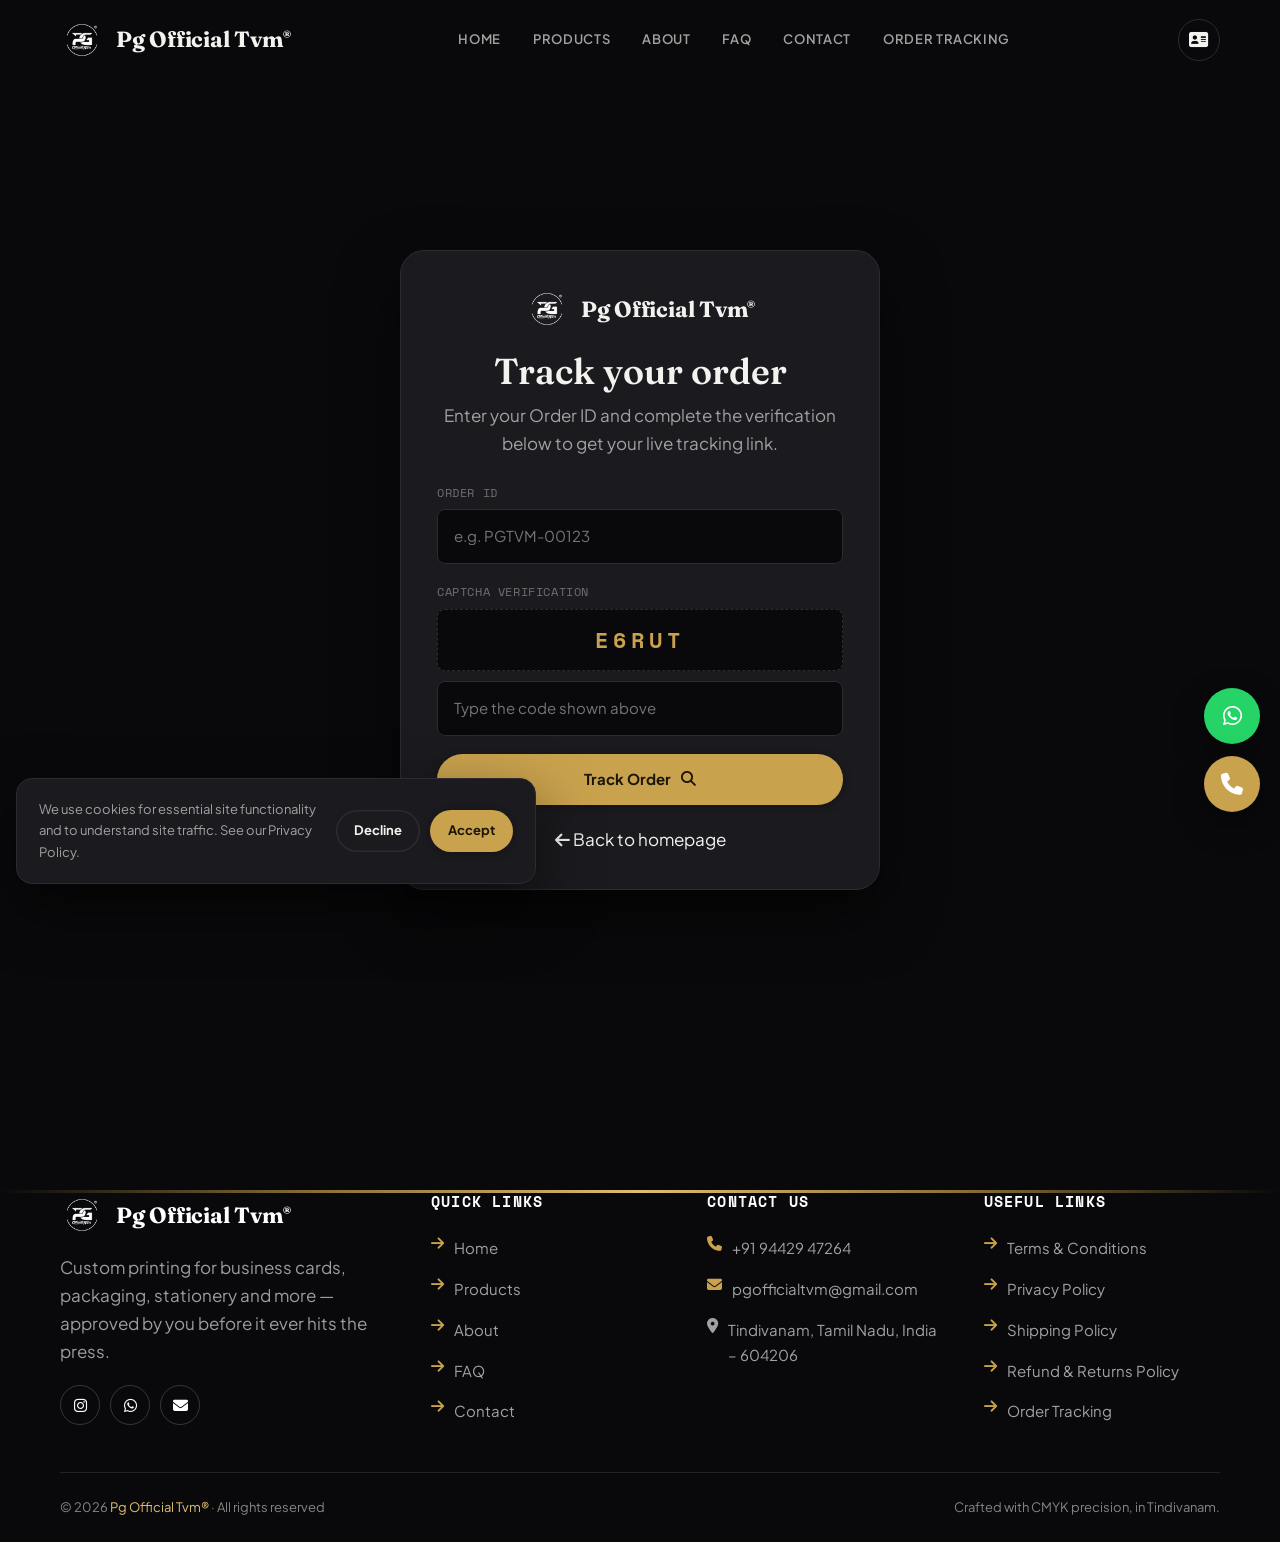
<file: ordertracking.html>
<!DOCTYPE html>
<html lang="en-IN">
<head>
<meta charset="UTF-8">
  <meta name="viewport" content="width=device-width, initial-scale=1.0">
  <title>Order Tracking | Pg Official Tvm®</title>
  <meta name="description" content="Enter your Order ID to get a live shipment tracking link for your Pg Official Tvm printing order.">
  <meta name="robots" content="index, follow">
  <link rel="canonical" href="https://pgofficialtvm.in/ordertracking.html">
  <meta name="theme-color" content="#121118">

  <meta property="og:type" content="website">
  <meta property="og:site_name" content="Pg Official Tvm®">
  <meta property="og:title" content="Order Tracking | Pg Official Tvm®">
  <meta property="og:description" content="Enter your Order ID to get a live shipment tracking link for your Pg Official Tvm printing order.">
  <meta property="og:url" content="https://pgofficialtvm.in/ordertracking.html">
  <meta property="og:image" content="https://pgofficialtvm.in/image/product-business-card.jpg">
  <meta name="twitter:card" content="summary_large_image">
  <meta name="twitter:title" content="Order Tracking | Pg Official Tvm®">
  <meta name="twitter:description" content="Enter your Order ID to get a live shipment tracking link for your Pg Official Tvm printing order.">
  <meta name="twitter:image" content="https://pgofficialtvm.in/image/product-business-card.jpg">

  <link rel="icon" href="/favicon.ico" sizes="any">
  <link rel="icon" href="/icons/icon-32.png" type="image/png" sizes="32x32">
  <link rel="icon" href="/icons/icon-16.png" type="image/png" sizes="16x16">
  <link rel="apple-touch-icon" href="/icons/icon-180.png">
  <link rel="manifest" href="/manifest.json">
  <link rel="preconnect" href="https://fonts.googleapis.com">
  <link rel="preconnect" href="https://fonts.gstatic.com" crossorigin>
  <link rel="preconnect" href="https://cdnjs.cloudflare.com" crossorigin>
  <link rel="dns-prefetch" href="https://www.googletagmanager.com">
  <link rel="dns-prefetch" href="https://client.crisp.chat">
  <link rel="stylesheet" href="https://fonts.googleapis.com/css2?family=Fraunces:ital,opsz,wght@0,9..144,500;0,9..144,600;0,9..144,700;1,9..144,500&family=Plus+Jakarta+Sans:wght@400;500;600;700;800&family=Space+Mono:wght@400;700&display=swap">
  <link rel="stylesheet" href="https://cdnjs.cloudflare.com/ajax/libs/font-awesome/6.5.1/css/all.min.css" crossorigin="anonymous" referrerpolicy="no-referrer">
  <link rel="stylesheet" href="css/style.css">
  <script type="application/ld+json">
  {
    "@context": "https://schema.org",
    "@type": "BreadcrumbList",
    "itemListElement": [
      { "@type": "ListItem", "position": 1, "name": "Home", "item": "https://pgofficialtvm.in/" },
      { "@type": "ListItem", "position": 2, "name": "Order Tracking", "item": "https://pgofficialtvm.in/ordertracking.html" }
    ]
  }
  </script>
</head>
<body>
  <a class="skip-link" href="#main">Skip to main content</a>
  <div class="scroll-progress" aria-hidden="true"></div>

  <header class="header">
    <div class="container">
      <a href="index.html" class="brand">
        <img src="image/logo.png" width="88" height="88" alt="Pg Official Tvm logo">
        <span class="brand-name">Pg Official Tvm<sup>®</sup></span>
      </a>

      <nav class="navbar" id="navbar" aria-label="Primary">
        <a href="index.html#home">Home</a>
        <a href="index.html#products">Products</a>
        <a href="index.html#about">About</a>
        <a href="index.html#faq">FAQ</a>
        <a href="index.html#contact">Contact</a>
        <a href="ordertracking.html">Order Tracking</a>
      </nav>

      <div class="header-actions">
        <a href="shippingform.html" class="icon-btn" aria-label="Open shipping details form">
          <i class="fa-solid fa-address-card" aria-hidden="true"></i>
        </a>
        <button type="button" class="menu-toggle" id="menu-btn" aria-label="Toggle navigation menu" aria-controls="navbar" aria-expanded="false">
          <span></span><span></span><span></span>
        </button>
      </div>
    </div>
  </header>

  <main id="main">
    <section class="section" style="padding-top:calc(var(--header-h) + 4rem);">
      <div class="container util-wrap" style="padding:0;">
        <div class="util-card card" data-reveal>
          <div class="brand"><img src="image/logo.png" width="56" height="56" alt="Pg Official Tvm logo"><span class="brand-name">Pg Official Tvm<sup>&reg;</sup></span></div>
          <h1>Track your order</h1>
          <p class="lede">Enter your Order ID and complete the verification below to get your live tracking link.</p>

          <form id="tracking-form" novalidate>
            <div class="field">
              <label for="orderId">Order ID</label>
              <input class="input" type="text" id="orderId" name="orderId" placeholder="e.g. PGTVM-00123" autocomplete="off" required>
            </div>
            <div class="field">
              <label for="captchaInput">Captcha verification</label>
              <div class="captcha-box" id="captcha" aria-live="polite"></div>
              <input class="input" type="text" id="captchaInput" placeholder="Type the code shown above" autocomplete="off" required style="margin-top:1rem;">
            </div>
            <button type="submit" class="btn btn-block">Track Order <i class="fa-solid fa-magnifying-glass" aria-hidden="true"></i></button>
          </form>

          <div class="result-box" id="result" role="status" aria-live="polite"></div>

          <div class="back-home"><a href="index.html" class="btn-ghost"><i class="fa-solid fa-arrow-left" aria-hidden="true"></i> Back to homepage</a></div>
        </div>
      </div>
    </section>

    <script>
      (function () {
        var API_URL = "https://script.google.com/macros/s/AKfycbxBNVwwhAfDQegHduqRI8t-BWDqNdHC-_uh83IRzrzGDTKJqxVotKnOzulhfrEaLxuAMQ/exec";
        var currentCaptcha = "";

        function generateCaptcha() {
          var chars = "ABCDEFGHJKLMNPQRSTUVWXYZ23456789";
          currentCaptcha = "";
          for (var i = 0; i < 5; i++) {
            currentCaptcha += chars.charAt(Math.floor(Math.random() * chars.length));
          }
          document.getElementById("captcha").textContent = currentCaptcha;
        }

        document.getElementById("tracking-form").addEventListener("submit", function (e) {
          e.preventDefault();
          var orderId = document.getElementById("orderId").value.trim();
          var captchaInput = document.getElementById("captchaInput").value.trim();
          var result = document.getElementById("result");
          result.innerHTML = "";
          result.className = "result-box";

          if (!orderId) { return; }

          if (captchaInput.toUpperCase() !== currentCaptcha) {
            result.innerHTML = "Invalid captcha. Please try again.";
            result.className = "result-box error";
            generateCaptcha();
            document.getElementById("captchaInput").value = "";
            return;
          }

          fetch(API_URL + "?orderId=" + encodeURIComponent(orderId))
            .then(function (res) { return res.json(); })
            .then(function (data) {
              if (!data.success) {
                result.innerHTML = "Invalid Order ID. Please check and try again.";
                result.className = "result-box error";
                generateCaptcha();
                return;
              }
              result.innerHTML = "Tracking link:<br><a href=\"" + data.trackingLink + "\" target=\"_blank\" rel=\"noopener noreferrer\">" + data.trackingLink + "</a>";
            })
            .catch(function () {
              result.innerHTML = "Server error. Please try again later, or WhatsApp us for help.";
              result.className = "result-box error";
            });
        });

        generateCaptcha();
      })();
    </script>

  </main>
  <footer class="footer" id="footer-section">
    <div class="footer-accent-bar" aria-hidden="true"></div>
    <div class="container">
      <div class="footer-grid">
        <div class="footer-brand">
          <a href="index.html#home" class="brand"><img src="image/logo.png" width="52" height="52" alt="" loading="lazy"><span class="brand-name">Pg Official Tvm<sup>®</sup></span></a>
          <p>Custom printing for business cards, packaging, stationery and more — approved by you before it ever hits the press.</p>
          <div class="footer-social">
            <a href="https://www.instagram.com/pg_official_tvm/" aria-label="Pg Official Tvm on Instagram" target="_blank" rel="noopener noreferrer"><i class="fa-brands fa-instagram" aria-hidden="true"></i></a>
            <a href="https://wa.me/919442947264" aria-label="Chat with Pg Official Tvm on WhatsApp" target="_blank" rel="noopener noreferrer"><i class="fa-brands fa-whatsapp" aria-hidden="true"></i></a>
            <a href="mailto:pgofficialtvm@gmail.com" aria-label="Email Pg Official Tvm"><i class="fa-solid fa-envelope" aria-hidden="true"></i></a>
          </div>
        </div>

        <nav class="footer-col" aria-label="Quick links">
          <h3>Quick Links</h3>
          <a href="index.html#home"><i class="fa-solid fa-arrow-right" aria-hidden="true"></i> Home</a>
          <a href="index.html#products"><i class="fa-solid fa-arrow-right" aria-hidden="true"></i> Products</a>
          <a href="index.html#about"><i class="fa-solid fa-arrow-right" aria-hidden="true"></i> About</a>
          <a href="index.html#faq"><i class="fa-solid fa-arrow-right" aria-hidden="true"></i> FAQ</a>
          <a href="index.html#contact"><i class="fa-solid fa-arrow-right" aria-hidden="true"></i> Contact</a>
        </nav>

        <div class="footer-col">
          <h3>Contact Us</h3>
          <a href="tel:+919442947264"><i class="fa-solid fa-phone" aria-hidden="true"></i> +91 94429 47264</a>
          <a href="mailto:pgofficialtvm@gmail.com"><i class="fa-solid fa-envelope" aria-hidden="true"></i> pgofficialtvm@gmail.com</a>
          <address><i class="fa-solid fa-location-dot" aria-hidden="true"></i> Tindivanam, Tamil Nadu, India – 604206</address>
        </div>

        <nav class="footer-col" aria-label="Useful links">
          <h3>Useful Links</h3>
          <a href="termsandconditions.html"><i class="fa-solid fa-arrow-right" aria-hidden="true"></i> Terms &amp; Conditions</a>
          <a href="privacypolicy.html"><i class="fa-solid fa-arrow-right" aria-hidden="true"></i> Privacy Policy</a>
          <a href="shippingpolicy.html"><i class="fa-solid fa-arrow-right" aria-hidden="true"></i> Shipping Policy</a>
          <a href="refundandreturnspolicy.html"><i class="fa-solid fa-arrow-right" aria-hidden="true"></i> Refund &amp; Returns Policy</a>
          <a href="ordertracking.html"><i class="fa-solid fa-arrow-right" aria-hidden="true"></i> Order Tracking</a>
        </nav>
      </div>

      <div class="footer-bottom">
        <span>© <span id="year">2026</span> <span class="accent">Pg Official Tvm®</span> · All rights reserved</span>
        <span>Crafted with CMYK precision, in Tindivanam.</span>
      </div>
    </div>
  </footer>

  <div class="float-stack">
    <a class="float-btn float-whatsapp" href="https://wa.me/919442947264?text=Hello!%20I%27d%20like%20a%20quote%20for%20custom%20printing." target="_blank" rel="noopener noreferrer" aria-label="Chat with us on WhatsApp"><i class="fa-brands fa-whatsapp" aria-hidden="true"></i></a>
    <a class="float-btn float-call" href="tel:+919442947264" aria-label="Call Pg Official Tvm"><i class="fa-solid fa-phone" aria-hidden="true"></i></a>
    <button type="button" class="float-btn float-top" id="back-to-top" aria-label="Back to top"><i class="fa-solid fa-arrow-up" aria-hidden="true"></i></button>
  </div>

  <div class="cookie-banner card" id="cookie-banner" role="dialog" aria-live="polite" aria-label="Cookie consent">
    <p>We use cookies for essential site functionality and to understand site traffic. See our <a href="privacypolicy.html" class="btn-ghost" style="display:inline;padding:0;">Privacy Policy</a>.</p>
    <div class="actions">
      <button type="button" class="btn btn-sm btn-outline" id="cookie-decline">Decline</button>
      <button type="button" class="btn btn-sm" id="cookie-accept">Accept</button>
    </div>
  </div>

  <script src="js/script.js" defer></script>
  <script>document.getElementById('year').textContent = new Date().getFullYear();</script>

  <!-- Google tag (gtag.js) -->
  <script async src="https://www.googletagmanager.com/gtag/js?id=G-5PX4JX8XW3"></script>
  <script>
    window.dataLayer = window.dataLayer || [];
    function gtag(){ dataLayer.push(arguments); }
    gtag('js', new Date());
    gtag('config', 'G-5PX4JX8XW3');
  </script>

  <!-- Crisp chat -->
  <script>
    window.$crisp = [];
    window.CRISP_WEBSITE_ID = "079077cf-7082-47da-9b95-f41056f6f850";
    (function () {
      var d = document, s = d.createElement("script");
      s.src = "https://client.crisp.chat/l.js"; s.async = 1;
      d.getElementsByTagName("head")[0].appendChild(s);
    })();
  </script>
</body>
</html>
</file>
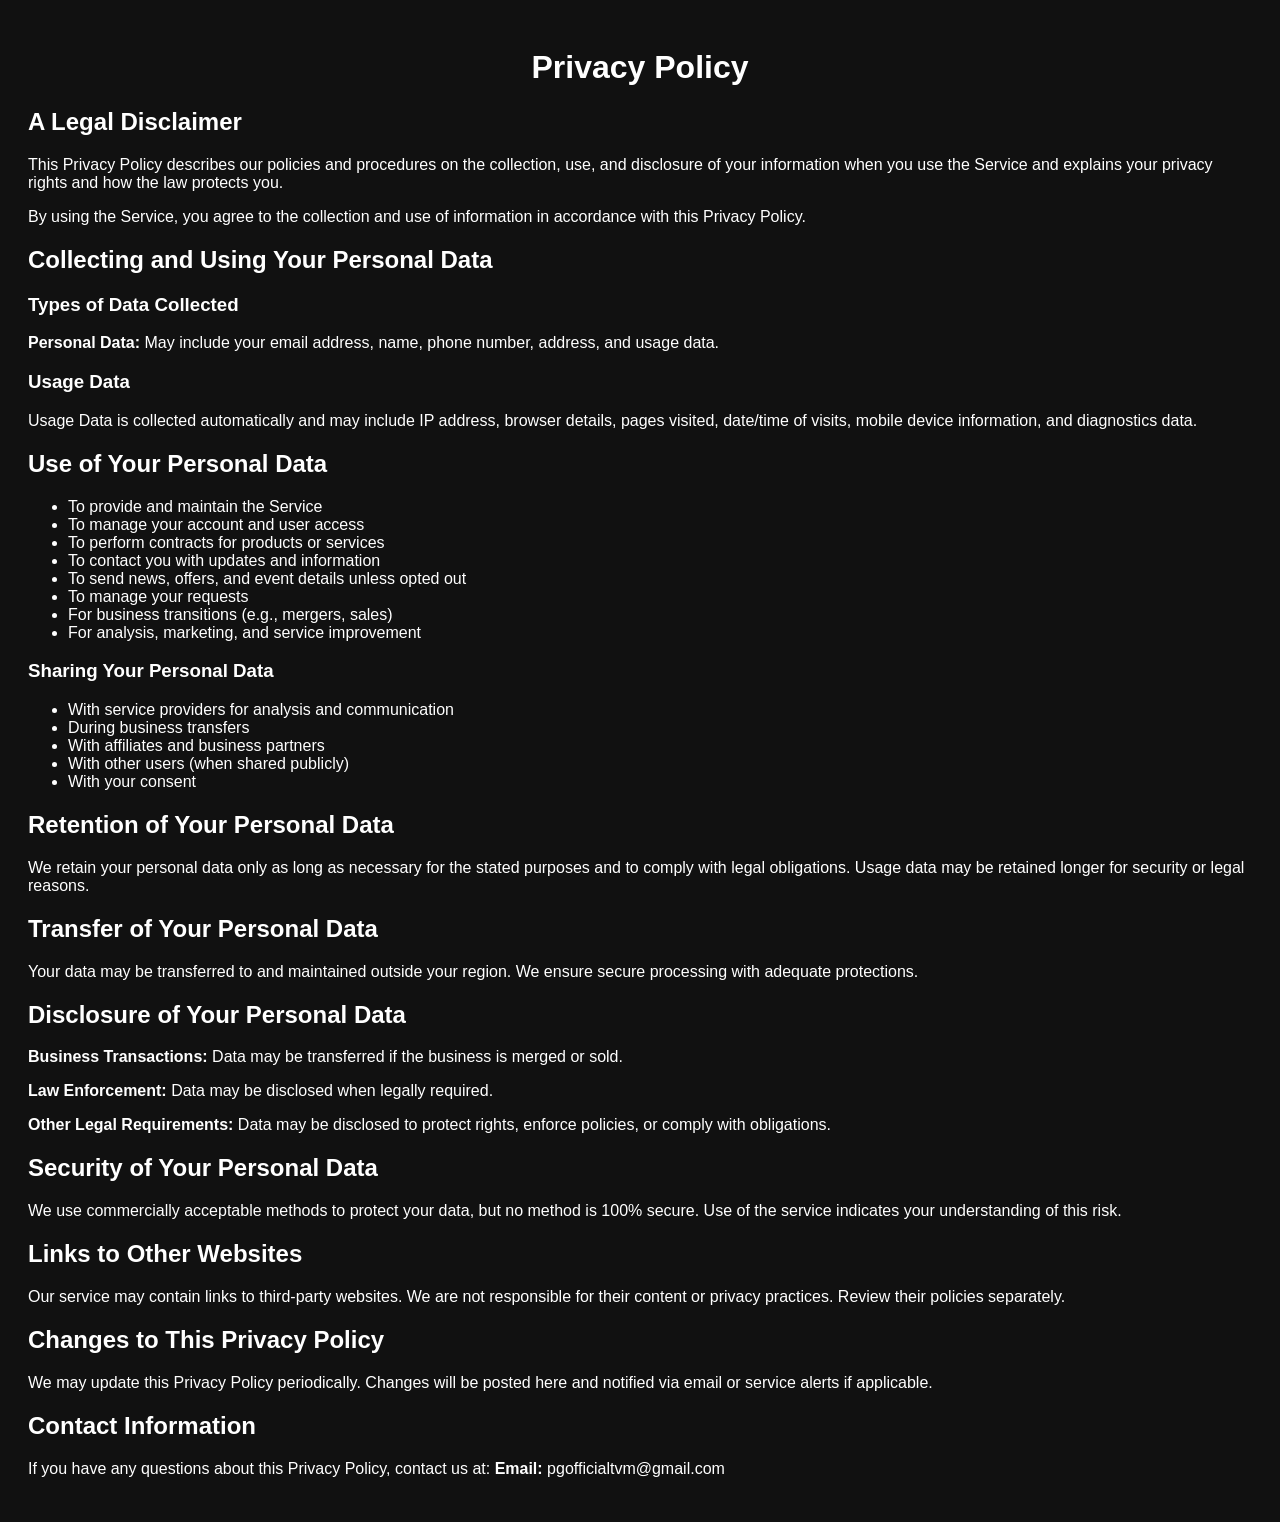
<file: PrivacyPolicy (1).html>
<!DOCTYPE html>

<html lang="en">

<head>
    <meta charset="UTF-8">
    <meta http-equiv="X-UA-Compatible" content="IE=edge">
    <meta name="viewport" content="width=device-width, initial-scale=1.0">
  <title>Privacy Policy</title>
</head>
<body style="background-color:#111; color:#fff; font-family: 'Poppins', sans-serif; padding:20px;">

  <h1 style="text-align:center;">Privacy Policy</h1>

  <h2>A Legal Disclaimer</h2>
  <p>
    This Privacy Policy describes our policies and procedures on the collection, use, and disclosure of your information when you use the Service and explains your privacy rights and how the law protects you.
  </p>
  <p>
    By using the Service, you agree to the collection and use of information in accordance with this Privacy Policy.
  </p>

  <h2>Collecting and Using Your Personal Data</h2>
  <h3>Types of Data Collected</h3>
  <p><b>Personal Data:</b> May include your email address, name, phone number, address, and usage data.</p>

  <h3>Usage Data</h3>
  <p>
    Usage Data is collected automatically and may include IP address, browser details, pages visited, date/time of visits, mobile device information, and diagnostics data.
  </p>

  <h2>Use of Your Personal Data</h2>
  <ul>
    <li>To provide and maintain the Service</li>
    <li>To manage your account and user access</li>
    <li>To perform contracts for products or services</li>
    <li>To contact you with updates and information</li>
    <li>To send news, offers, and event details unless opted out</li>
    <li>To manage your requests</li>
    <li>For business transitions (e.g., mergers, sales)</li>
    <li>For analysis, marketing, and service improvement</li>
  </ul>

  <h3>Sharing Your Personal Data</h3>
  <ul>
    <li>With service providers for analysis and communication</li>
    <li>During business transfers</li>
    <li>With affiliates and business partners</li>
    <li>With other users (when shared publicly)</li>
    <li>With your consent</li>
  </ul>

  <h2>Retention of Your Personal Data</h2>
  <p>
    We retain your personal data only as long as necessary for the stated purposes and to comply with legal obligations. Usage data may be retained longer for security or legal reasons.
  </p>

  <h2>Transfer of Your Personal Data</h2>
  <p>
    Your data may be transferred to and maintained outside your region. We ensure secure processing with adequate protections.
  </p>

  <h2>Disclosure of Your Personal Data</h2>
  <p><b>Business Transactions:</b> Data may be transferred if the business is merged or sold.</p>
  <p><b>Law Enforcement:</b> Data may be disclosed when legally required.</p>
  <p><b>Other Legal Requirements:</b> Data may be disclosed to protect rights, enforce policies, or comply with obligations.</p>

  <h2>Security of Your Personal Data</h2>
  <p>
    We use commercially acceptable methods to protect your data, but no method is 100% secure. Use of the service indicates your understanding of this risk.
  </p>

  <h2>Links to Other Websites</h2>
  <p>
    Our service may contain links to third-party websites. We are not responsible for their content or privacy practices. Review their policies separately.
  </p>

  <h2>Changes to This Privacy Policy</h2>
  <p>
    We may update this Privacy Policy periodically. Changes will be posted here and notified via email or service alerts if applicable.
  </p>

  <h2>Contact Information</h2>
  <p>If you have any questions about this Privacy Policy, contact us at: <b>Email:</b> pgofficialtvm@gmail.com
  </p>

</body>
</html>
</file>
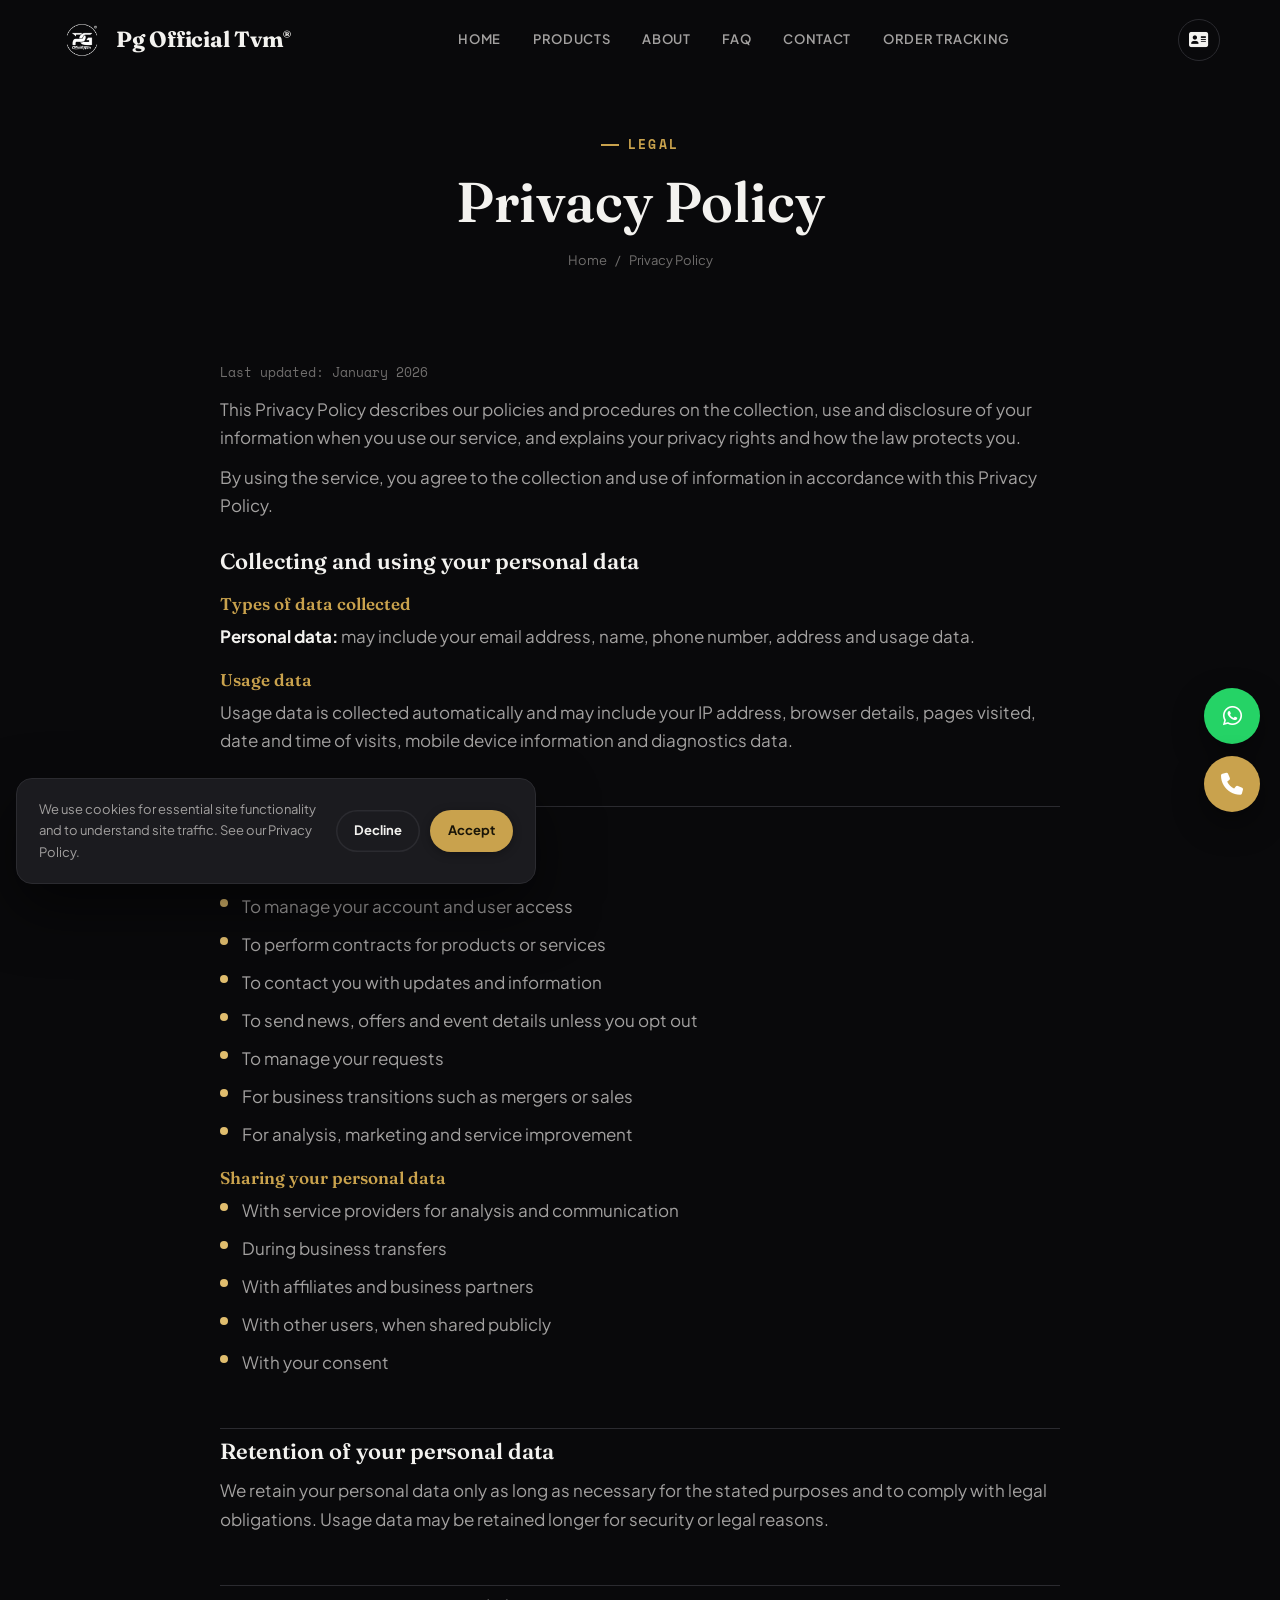
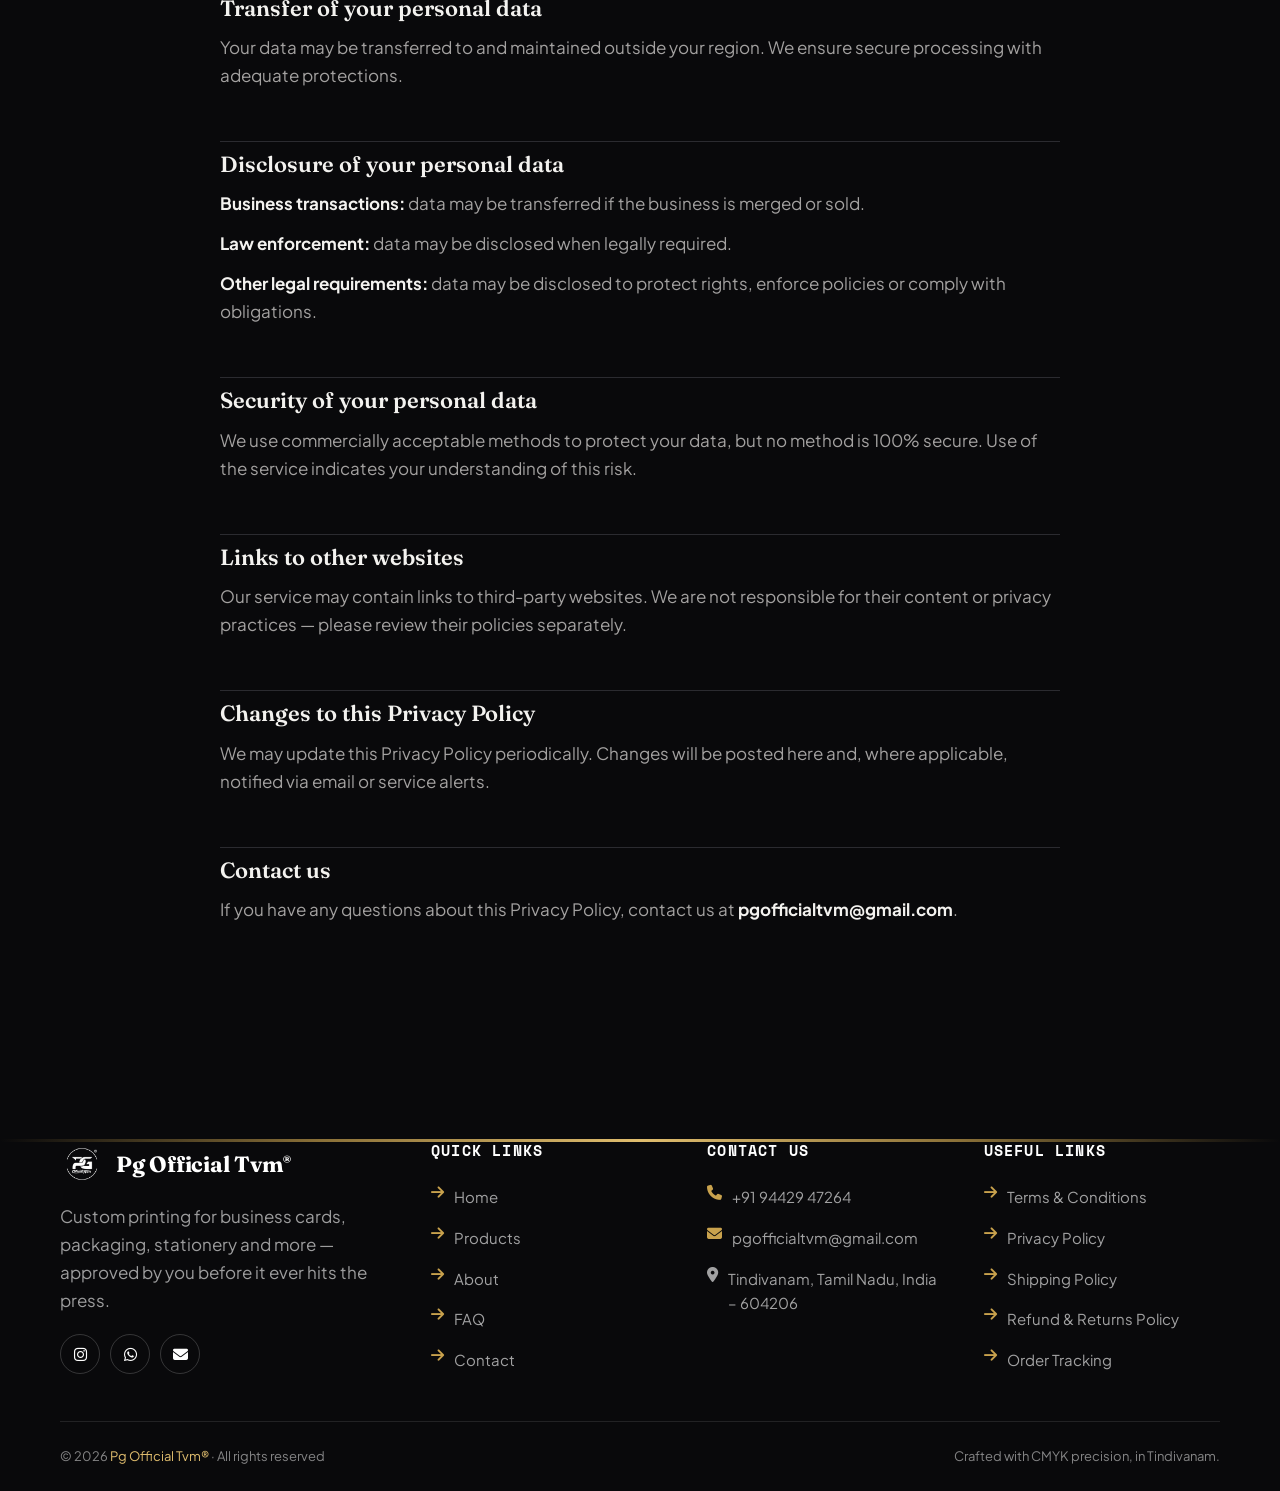
<file: privacypolicy.html>
<!DOCTYPE html>
<html lang="en-IN">
<head>
<meta charset="UTF-8">
  <meta name="viewport" content="width=device-width, initial-scale=1.0">
  <title>Privacy Policy | Pg Official Tvm®</title>
  <meta name="description" content="Read how Pg Official Tvm collects, uses and protects your personal data when you use our custom printing services.">
  <meta name="robots" content="index, follow">
  <link rel="canonical" href="https://pgofficialtvm.in/privacypolicy.html">
  <meta name="theme-color" content="#121118">

  <meta property="og:type" content="website">
  <meta property="og:site_name" content="Pg Official Tvm®">
  <meta property="og:title" content="Privacy Policy | Pg Official Tvm®">
  <meta property="og:description" content="Read how Pg Official Tvm collects, uses and protects your personal data when you use our custom printing services.">
  <meta property="og:url" content="https://pgofficialtvm.in/privacypolicy.html">
  <meta property="og:image" content="https://pgofficialtvm.in/image/product-business-card.jpg">
  <meta name="twitter:card" content="summary_large_image">
  <meta name="twitter:title" content="Privacy Policy | Pg Official Tvm®">
  <meta name="twitter:description" content="Read how Pg Official Tvm collects, uses and protects your personal data when you use our custom printing services.">
  <meta name="twitter:image" content="https://pgofficialtvm.in/image/product-business-card.jpg">

  <link rel="icon" href="/favicon.ico" sizes="any">
  <link rel="icon" href="/icons/icon-32.png" type="image/png" sizes="32x32">
  <link rel="icon" href="/icons/icon-16.png" type="image/png" sizes="16x16">
  <link rel="apple-touch-icon" href="/icons/icon-180.png">
  <link rel="manifest" href="/manifest.json">
  <link rel="preconnect" href="https://fonts.googleapis.com">
  <link rel="preconnect" href="https://fonts.gstatic.com" crossorigin>
  <link rel="preconnect" href="https://cdnjs.cloudflare.com" crossorigin>
  <link rel="dns-prefetch" href="https://www.googletagmanager.com">
  <link rel="dns-prefetch" href="https://client.crisp.chat">
  <link rel="stylesheet" href="https://fonts.googleapis.com/css2?family=Fraunces:ital,opsz,wght@0,9..144,500;0,9..144,600;0,9..144,700;1,9..144,500&family=Plus+Jakarta+Sans:wght@400;500;600;700;800&family=Space+Mono:wght@400;700&display=swap">
  <link rel="stylesheet" href="https://cdnjs.cloudflare.com/ajax/libs/font-awesome/6.5.1/css/all.min.css" crossorigin="anonymous" referrerpolicy="no-referrer">
  <link rel="stylesheet" href="css/style.css">
  <script type="application/ld+json">
  {
    "@context": "https://schema.org",
    "@type": "BreadcrumbList",
    "itemListElement": [
      { "@type": "ListItem", "position": 1, "name": "Home", "item": "https://pgofficialtvm.in/" },
      { "@type": "ListItem", "position": 2, "name": "Privacy Policy", "item": "https://pgofficialtvm.in/privacypolicy.html" }
    ]
  }
  </script>
</head>
<body>
  <a class="skip-link" href="#main">Skip to main content</a>
  <div class="scroll-progress" aria-hidden="true"></div>

  <header class="header">
    <div class="container">
      <a href="index.html" class="brand">
        <img src="image/logo.png" width="88" height="88" alt="Pg Official Tvm logo">
        <span class="brand-name">Pg Official Tvm<sup>®</sup></span>
      </a>

      <nav class="navbar" id="navbar" aria-label="Primary">
        <a href="index.html#home">Home</a>
        <a href="index.html#products">Products</a>
        <a href="index.html#about">About</a>
        <a href="index.html#faq">FAQ</a>
        <a href="index.html#contact">Contact</a>
        <a href="ordertracking.html">Order Tracking</a>
      </nav>

      <div class="header-actions">
        <a href="shippingform.html" class="icon-btn" aria-label="Open shipping details form">
          <i class="fa-solid fa-address-card" aria-hidden="true"></i>
        </a>
        <button type="button" class="menu-toggle" id="menu-btn" aria-label="Toggle navigation menu" aria-controls="navbar" aria-expanded="false">
          <span></span><span></span><span></span>
        </button>
      </div>
    </div>
  </header>

  <main id="main">
    <section class="page-hero">
      <div class="container">
        <span class="eyebrow">Legal</span>
        <h1>Privacy Policy</h1>
        <nav class="breadcrumbs" aria-label="Breadcrumb">
          <a href="index.html">Home</a><span aria-hidden="true">/</span><span>Privacy Policy</span>
        </nav>
      </div>
    </section>
    <section class="section section-tight">
      <div class="container">
        <div class="legal">
          <p class="updated">Last updated: January 2026</p>

          <p>This Privacy Policy describes our policies and procedures on the collection, use and disclosure of your information when you use our service, and explains your privacy rights and how the law protects you.</p>
          <p>By using the service, you agree to the collection and use of information in accordance with this Privacy Policy.</p>

          <h2>Collecting and using your personal data</h2>
          <h3>Types of data collected</h3>
          <p><b>Personal data:</b> may include your email address, name, phone number, address and usage data.</p>
          <h3>Usage data</h3>
          <p>Usage data is collected automatically and may include your IP address, browser details, pages visited, date and time of visits, mobile device information and diagnostics data.</p>

          <h2>Use of your personal data</h2>
          <ul>
            <li>To provide and maintain the service</li>
            <li>To manage your account and user access</li>
            <li>To perform contracts for products or services</li>
            <li>To contact you with updates and information</li>
            <li>To send news, offers and event details unless you opt out</li>
            <li>To manage your requests</li>
            <li>For business transitions such as mergers or sales</li>
            <li>For analysis, marketing and service improvement</li>
          </ul>

          <h3>Sharing your personal data</h3>
          <ul>
            <li>With service providers for analysis and communication</li>
            <li>During business transfers</li>
            <li>With affiliates and business partners</li>
            <li>With other users, when shared publicly</li>
            <li>With your consent</li>
          </ul>

          <h2>Retention of your personal data</h2>
          <p>We retain your personal data only as long as necessary for the stated purposes and to comply with legal obligations. Usage data may be retained longer for security or legal reasons.</p>

          <h2>Transfer of your personal data</h2>
          <p>Your data may be transferred to and maintained outside your region. We ensure secure processing with adequate protections.</p>

          <h2>Disclosure of your personal data</h2>
          <p><b>Business transactions:</b> data may be transferred if the business is merged or sold.</p>
          <p><b>Law enforcement:</b> data may be disclosed when legally required.</p>
          <p><b>Other legal requirements:</b> data may be disclosed to protect rights, enforce policies or comply with obligations.</p>

          <h2>Security of your personal data</h2>
          <p>We use commercially acceptable methods to protect your data, but no method is 100% secure. Use of the service indicates your understanding of this risk.</p>

          <h2>Links to other websites</h2>
          <p>Our service may contain links to third-party websites. We are not responsible for their content or privacy practices — please review their policies separately.</p>

          <h2>Changes to this Privacy Policy</h2>
          <p>We may update this Privacy Policy periodically. Changes will be posted here and, where applicable, notified via email or service alerts.</p>

          <h2>Contact us</h2>
          <p>If you have any questions about this Privacy Policy, contact us at <b>pgofficialtvm@gmail.com</b>.</p>

        </div>
      </div>
    </section>

  </main>
  <footer class="footer" id="footer-section">
    <div class="footer-accent-bar" aria-hidden="true"></div>
    <div class="container">
      <div class="footer-grid">
        <div class="footer-brand">
          <a href="index.html#home" class="brand"><img src="image/logo.png" width="52" height="52" alt="" loading="lazy"><span class="brand-name">Pg Official Tvm<sup>®</sup></span></a>
          <p>Custom printing for business cards, packaging, stationery and more — approved by you before it ever hits the press.</p>
          <div class="footer-social">
            <a href="https://www.instagram.com/pg_official_tvm/" aria-label="Pg Official Tvm on Instagram" target="_blank" rel="noopener noreferrer"><i class="fa-brands fa-instagram" aria-hidden="true"></i></a>
            <a href="https://wa.me/919442947264" aria-label="Chat with Pg Official Tvm on WhatsApp" target="_blank" rel="noopener noreferrer"><i class="fa-brands fa-whatsapp" aria-hidden="true"></i></a>
            <a href="mailto:pgofficialtvm@gmail.com" aria-label="Email Pg Official Tvm"><i class="fa-solid fa-envelope" aria-hidden="true"></i></a>
          </div>
        </div>

        <nav class="footer-col" aria-label="Quick links">
          <h3>Quick Links</h3>
          <a href="index.html#home"><i class="fa-solid fa-arrow-right" aria-hidden="true"></i> Home</a>
          <a href="index.html#products"><i class="fa-solid fa-arrow-right" aria-hidden="true"></i> Products</a>
          <a href="index.html#about"><i class="fa-solid fa-arrow-right" aria-hidden="true"></i> About</a>
          <a href="index.html#faq"><i class="fa-solid fa-arrow-right" aria-hidden="true"></i> FAQ</a>
          <a href="index.html#contact"><i class="fa-solid fa-arrow-right" aria-hidden="true"></i> Contact</a>
        </nav>

        <div class="footer-col">
          <h3>Contact Us</h3>
          <a href="tel:+919442947264"><i class="fa-solid fa-phone" aria-hidden="true"></i> +91 94429 47264</a>
          <a href="mailto:pgofficialtvm@gmail.com"><i class="fa-solid fa-envelope" aria-hidden="true"></i> pgofficialtvm@gmail.com</a>
          <address><i class="fa-solid fa-location-dot" aria-hidden="true"></i> Tindivanam, Tamil Nadu, India – 604206</address>
        </div>

        <nav class="footer-col" aria-label="Useful links">
          <h3>Useful Links</h3>
          <a href="termsandconditions.html"><i class="fa-solid fa-arrow-right" aria-hidden="true"></i> Terms &amp; Conditions</a>
          <a href="privacypolicy.html"><i class="fa-solid fa-arrow-right" aria-hidden="true"></i> Privacy Policy</a>
          <a href="shippingpolicy.html"><i class="fa-solid fa-arrow-right" aria-hidden="true"></i> Shipping Policy</a>
          <a href="refundandreturnspolicy.html"><i class="fa-solid fa-arrow-right" aria-hidden="true"></i> Refund &amp; Returns Policy</a>
          <a href="ordertracking.html"><i class="fa-solid fa-arrow-right" aria-hidden="true"></i> Order Tracking</a>
        </nav>
      </div>

      <div class="footer-bottom">
        <span>© <span id="year">2026</span> <span class="accent">Pg Official Tvm®</span> · All rights reserved</span>
        <span>Crafted with CMYK precision, in Tindivanam.</span>
      </div>
    </div>
  </footer>

  <div class="float-stack">
    <a class="float-btn float-whatsapp" href="https://wa.me/919442947264?text=Hello!%20I%27d%20like%20a%20quote%20for%20custom%20printing." target="_blank" rel="noopener noreferrer" aria-label="Chat with us on WhatsApp"><i class="fa-brands fa-whatsapp" aria-hidden="true"></i></a>
    <a class="float-btn float-call" href="tel:+919442947264" aria-label="Call Pg Official Tvm"><i class="fa-solid fa-phone" aria-hidden="true"></i></a>
    <button type="button" class="float-btn float-top" id="back-to-top" aria-label="Back to top"><i class="fa-solid fa-arrow-up" aria-hidden="true"></i></button>
  </div>

  <div class="cookie-banner card" id="cookie-banner" role="dialog" aria-live="polite" aria-label="Cookie consent">
    <p>We use cookies for essential site functionality and to understand site traffic. See our <a href="privacypolicy.html" class="btn-ghost" style="display:inline;padding:0;">Privacy Policy</a>.</p>
    <div class="actions">
      <button type="button" class="btn btn-sm btn-outline" id="cookie-decline">Decline</button>
      <button type="button" class="btn btn-sm" id="cookie-accept">Accept</button>
    </div>
  </div>

  <script src="js/script.js" defer></script>
  <script>document.getElementById('year').textContent = new Date().getFullYear();</script>

  <!-- Google tag (gtag.js) -->
  <script async src="https://www.googletagmanager.com/gtag/js?id=G-5PX4JX8XW3"></script>
  <script>
    window.dataLayer = window.dataLayer || [];
    function gtag(){ dataLayer.push(arguments); }
    gtag('js', new Date());
    gtag('config', 'G-5PX4JX8XW3');
  </script>

  <!-- Crisp chat -->
  <script>
    window.$crisp = [];
    window.CRISP_WEBSITE_ID = "079077cf-7082-47da-9b95-f41056f6f850";
    (function () {
      var d = document, s = d.createElement("script");
      s.src = "https://client.crisp.chat/l.js"; s.async = 1;
      d.getElementsByTagName("head")[0].appendChild(s);
    })();
  </script>
</body>
</html>
</file>
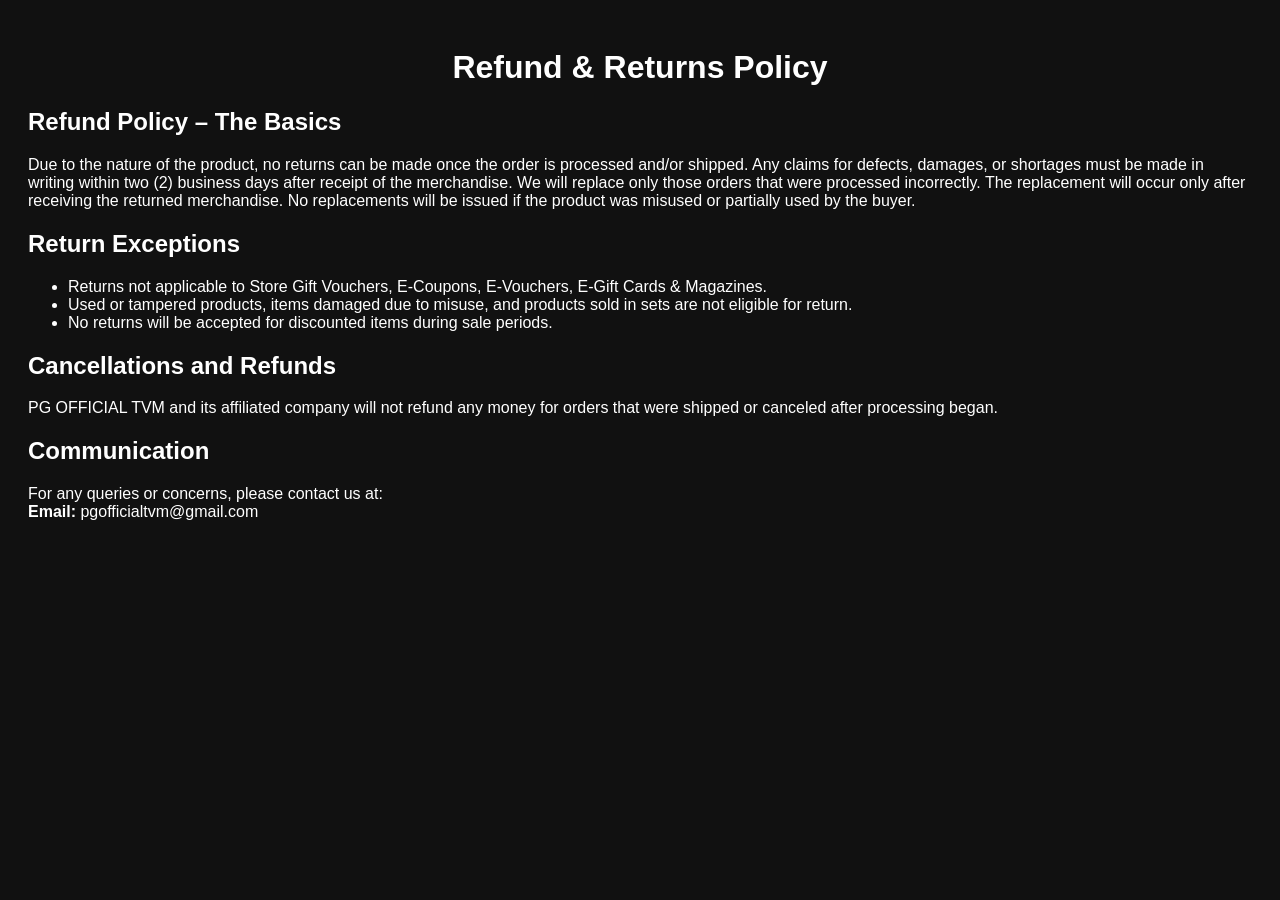
<file: Refund&ReturnsPolicy.html>
<!DOCTYPE html>
<html lang="en">
<head>
  <meta charset="UTF-8">
  <title>Refund & Returns Policy</title>
</head>
<body style="background-color:#111; color:#fff; font-family:'Poppins', sans-serif; padding:20px;">

  <h1 style="text-align:center;">Refund & Returns Policy</h1>

  <h2>Refund Policy – The Basics</h2>
  <p>
    Due to the nature of the product, no returns can be made once the order is processed and/or shipped.
    Any claims for defects, damages, or shortages must be made in writing within two (2) business days after receipt of the merchandise.
    We will replace only those orders that were processed incorrectly. The replacement will occur only after receiving the returned merchandise.
    No replacements will be issued if the product was misused or partially used by the buyer.
  </p>

  <h2>Return Exceptions</h2>
  <ul>
    <li>Returns not applicable to Store Gift Vouchers, E-Coupons, E-Vouchers, E-Gift Cards & Magazines.</li>
    <li>Used or tampered products, items damaged due to misuse, and products sold in sets are not eligible for return.</li>
    <li>No returns will be accepted for discounted items during sale periods.</li>
  </ul>

  <h2>Cancellations and Refunds</h2>
  <p>
    PG OFFICIAL TVM and its affiliated company will not refund any money for orders that were shipped or canceled after processing began.
  </p>

  <h2>Communication</h2>
  <p>
    For any queries or concerns, please contact us at: <br>
    <b>Email:</b> pgofficialtvm@gmail.com
  </p>

</body>
</html>
</file>
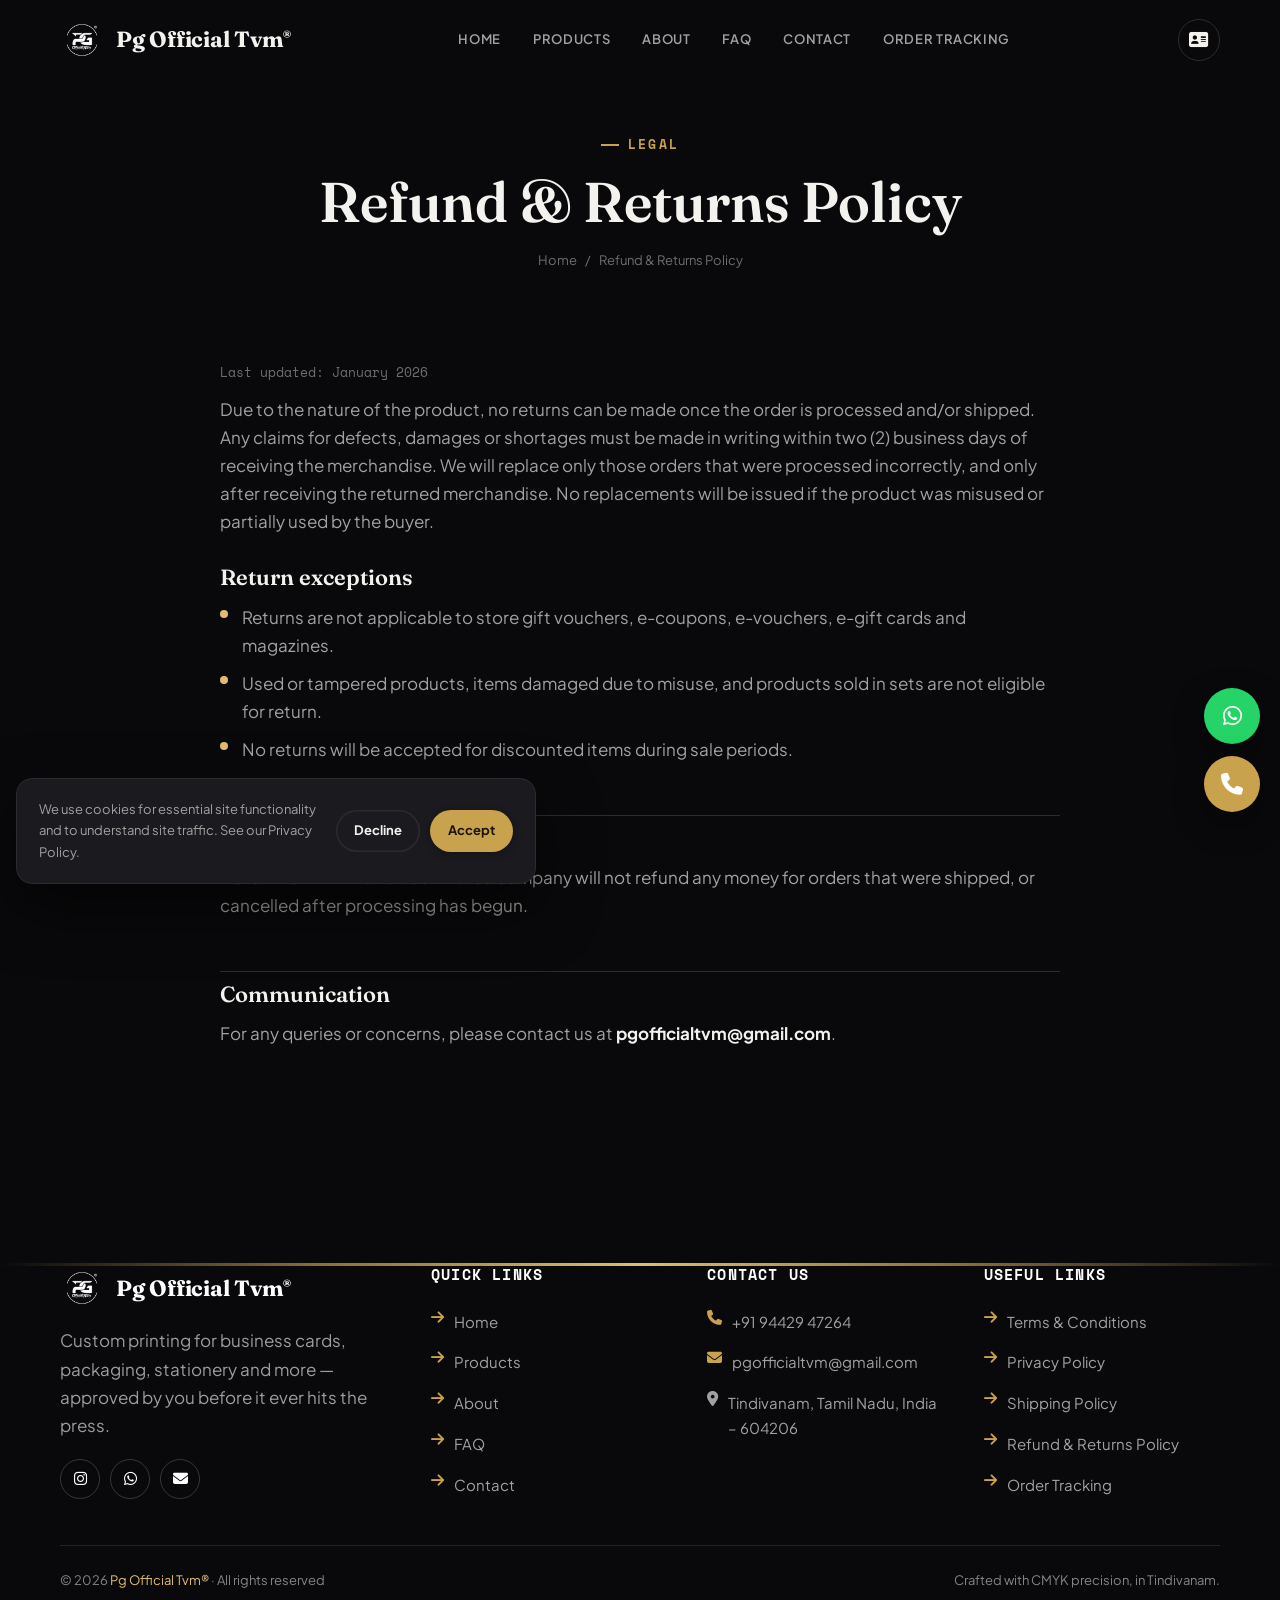
<file: refundandreturnspolicy.html>
<!DOCTYPE html>
<html lang="en-IN">
<head>
<meta charset="UTF-8">
  <meta name="viewport" content="width=device-width, initial-scale=1.0">
  <title>Refund & Returns Policy | Pg Official Tvm®</title>
  <meta name="description" content="Refund, return and cancellation terms for custom-printed orders from Pg Official Tvm.">
  <meta name="robots" content="index, follow">
  <link rel="canonical" href="https://pgofficialtvm.in/refundandreturnspolicy.html">
  <meta name="theme-color" content="#121118">

  <meta property="og:type" content="website">
  <meta property="og:site_name" content="Pg Official Tvm®">
  <meta property="og:title" content="Refund & Returns Policy | Pg Official Tvm®">
  <meta property="og:description" content="Refund, return and cancellation terms for custom-printed orders from Pg Official Tvm.">
  <meta property="og:url" content="https://pgofficialtvm.in/refundandreturnspolicy.html">
  <meta property="og:image" content="https://pgofficialtvm.in/image/product-business-card.jpg">
  <meta name="twitter:card" content="summary_large_image">
  <meta name="twitter:title" content="Refund & Returns Policy | Pg Official Tvm®">
  <meta name="twitter:description" content="Refund, return and cancellation terms for custom-printed orders from Pg Official Tvm.">
  <meta name="twitter:image" content="https://pgofficialtvm.in/image/product-business-card.jpg">

  <link rel="icon" href="/favicon.ico" sizes="any">
  <link rel="icon" href="/icons/icon-32.png" type="image/png" sizes="32x32">
  <link rel="icon" href="/icons/icon-16.png" type="image/png" sizes="16x16">
  <link rel="apple-touch-icon" href="/icons/icon-180.png">
  <link rel="manifest" href="/manifest.json">
  <link rel="preconnect" href="https://fonts.googleapis.com">
  <link rel="preconnect" href="https://fonts.gstatic.com" crossorigin>
  <link rel="preconnect" href="https://cdnjs.cloudflare.com" crossorigin>
  <link rel="dns-prefetch" href="https://www.googletagmanager.com">
  <link rel="dns-prefetch" href="https://client.crisp.chat">
  <link rel="stylesheet" href="https://fonts.googleapis.com/css2?family=Fraunces:ital,opsz,wght@0,9..144,500;0,9..144,600;0,9..144,700;1,9..144,500&family=Plus+Jakarta+Sans:wght@400;500;600;700;800&family=Space+Mono:wght@400;700&display=swap">
  <link rel="stylesheet" href="https://cdnjs.cloudflare.com/ajax/libs/font-awesome/6.5.1/css/all.min.css" crossorigin="anonymous" referrerpolicy="no-referrer">
  <link rel="stylesheet" href="css/style.css">
  <script type="application/ld+json">
  {
    "@context": "https://schema.org",
    "@type": "BreadcrumbList",
    "itemListElement": [
      { "@type": "ListItem", "position": 1, "name": "Home", "item": "https://pgofficialtvm.in/" },
      { "@type": "ListItem", "position": 2, "name": "Refund & Returns Policy", "item": "https://pgofficialtvm.in/refundandreturnspolicy.html" }
    ]
  }
  </script>
</head>
<body>
  <a class="skip-link" href="#main">Skip to main content</a>
  <div class="scroll-progress" aria-hidden="true"></div>

  <header class="header">
    <div class="container">
      <a href="index.html" class="brand">
        <img src="image/logo.png" width="88" height="88" alt="Pg Official Tvm logo">
        <span class="brand-name">Pg Official Tvm<sup>®</sup></span>
      </a>

      <nav class="navbar" id="navbar" aria-label="Primary">
        <a href="index.html#home">Home</a>
        <a href="index.html#products">Products</a>
        <a href="index.html#about">About</a>
        <a href="index.html#faq">FAQ</a>
        <a href="index.html#contact">Contact</a>
        <a href="ordertracking.html">Order Tracking</a>
      </nav>

      <div class="header-actions">
        <a href="shippingform.html" class="icon-btn" aria-label="Open shipping details form">
          <i class="fa-solid fa-address-card" aria-hidden="true"></i>
        </a>
        <button type="button" class="menu-toggle" id="menu-btn" aria-label="Toggle navigation menu" aria-controls="navbar" aria-expanded="false">
          <span></span><span></span><span></span>
        </button>
      </div>
    </div>
  </header>

  <main id="main">
    <section class="page-hero">
      <div class="container">
        <span class="eyebrow">Legal</span>
        <h1>Refund &amp; Returns Policy</h1>
        <nav class="breadcrumbs" aria-label="Breadcrumb">
          <a href="index.html">Home</a><span aria-hidden="true">/</span><span>Refund &amp; Returns Policy</span>
        </nav>
      </div>
    </section>
    <section class="section section-tight">
      <div class="container">
        <div class="legal">
          <p class="updated">Last updated: January 2026</p>

          <p>Due to the nature of the product, no returns can be made once the order is processed and/or shipped. Any claims for defects, damages or shortages must be made in writing within two (2) business days of receiving the merchandise. We will replace only those orders that were processed incorrectly, and only after receiving the returned merchandise. No replacements will be issued if the product was misused or partially used by the buyer.</p>

          <h2>Return exceptions</h2>
          <ul>
            <li>Returns are not applicable to store gift vouchers, e-coupons, e-vouchers, e-gift cards and magazines.</li>
            <li>Used or tampered products, items damaged due to misuse, and products sold in sets are not eligible for return.</li>
            <li>No returns will be accepted for discounted items during sale periods.</li>
          </ul>

          <h2>Cancellations and refunds</h2>
          <p>PG OFFICIAL TVM and its affiliated company will not refund any money for orders that were shipped, or cancelled after processing has begun.</p>

          <h2>Communication</h2>
          <p>For any queries or concerns, please contact us at <b>pgofficialtvm@gmail.com</b>.</p>

        </div>
      </div>
    </section>

  </main>
  <footer class="footer" id="footer-section">
    <div class="footer-accent-bar" aria-hidden="true"></div>
    <div class="container">
      <div class="footer-grid">
        <div class="footer-brand">
          <a href="index.html#home" class="brand"><img src="image/logo.png" width="52" height="52" alt="" loading="lazy"><span class="brand-name">Pg Official Tvm<sup>®</sup></span></a>
          <p>Custom printing for business cards, packaging, stationery and more — approved by you before it ever hits the press.</p>
          <div class="footer-social">
            <a href="https://www.instagram.com/pg_official_tvm/" aria-label="Pg Official Tvm on Instagram" target="_blank" rel="noopener noreferrer"><i class="fa-brands fa-instagram" aria-hidden="true"></i></a>
            <a href="https://wa.me/919442947264" aria-label="Chat with Pg Official Tvm on WhatsApp" target="_blank" rel="noopener noreferrer"><i class="fa-brands fa-whatsapp" aria-hidden="true"></i></a>
            <a href="mailto:pgofficialtvm@gmail.com" aria-label="Email Pg Official Tvm"><i class="fa-solid fa-envelope" aria-hidden="true"></i></a>
          </div>
        </div>

        <nav class="footer-col" aria-label="Quick links">
          <h3>Quick Links</h3>
          <a href="index.html#home"><i class="fa-solid fa-arrow-right" aria-hidden="true"></i> Home</a>
          <a href="index.html#products"><i class="fa-solid fa-arrow-right" aria-hidden="true"></i> Products</a>
          <a href="index.html#about"><i class="fa-solid fa-arrow-right" aria-hidden="true"></i> About</a>
          <a href="index.html#faq"><i class="fa-solid fa-arrow-right" aria-hidden="true"></i> FAQ</a>
          <a href="index.html#contact"><i class="fa-solid fa-arrow-right" aria-hidden="true"></i> Contact</a>
        </nav>

        <div class="footer-col">
          <h3>Contact Us</h3>
          <a href="tel:+919442947264"><i class="fa-solid fa-phone" aria-hidden="true"></i> +91 94429 47264</a>
          <a href="mailto:pgofficialtvm@gmail.com"><i class="fa-solid fa-envelope" aria-hidden="true"></i> pgofficialtvm@gmail.com</a>
          <address><i class="fa-solid fa-location-dot" aria-hidden="true"></i> Tindivanam, Tamil Nadu, India – 604206</address>
        </div>

        <nav class="footer-col" aria-label="Useful links">
          <h3>Useful Links</h3>
          <a href="termsandconditions.html"><i class="fa-solid fa-arrow-right" aria-hidden="true"></i> Terms &amp; Conditions</a>
          <a href="privacypolicy.html"><i class="fa-solid fa-arrow-right" aria-hidden="true"></i> Privacy Policy</a>
          <a href="shippingpolicy.html"><i class="fa-solid fa-arrow-right" aria-hidden="true"></i> Shipping Policy</a>
          <a href="refundandreturnspolicy.html"><i class="fa-solid fa-arrow-right" aria-hidden="true"></i> Refund &amp; Returns Policy</a>
          <a href="ordertracking.html"><i class="fa-solid fa-arrow-right" aria-hidden="true"></i> Order Tracking</a>
        </nav>
      </div>

      <div class="footer-bottom">
        <span>© <span id="year">2026</span> <span class="accent">Pg Official Tvm®</span> · All rights reserved</span>
        <span>Crafted with CMYK precision, in Tindivanam.</span>
      </div>
    </div>
  </footer>

  <div class="float-stack">
    <a class="float-btn float-whatsapp" href="https://wa.me/919442947264?text=Hello!%20I%27d%20like%20a%20quote%20for%20custom%20printing." target="_blank" rel="noopener noreferrer" aria-label="Chat with us on WhatsApp"><i class="fa-brands fa-whatsapp" aria-hidden="true"></i></a>
    <a class="float-btn float-call" href="tel:+919442947264" aria-label="Call Pg Official Tvm"><i class="fa-solid fa-phone" aria-hidden="true"></i></a>
    <button type="button" class="float-btn float-top" id="back-to-top" aria-label="Back to top"><i class="fa-solid fa-arrow-up" aria-hidden="true"></i></button>
  </div>

  <div class="cookie-banner card" id="cookie-banner" role="dialog" aria-live="polite" aria-label="Cookie consent">
    <p>We use cookies for essential site functionality and to understand site traffic. See our <a href="privacypolicy.html" class="btn-ghost" style="display:inline;padding:0;">Privacy Policy</a>.</p>
    <div class="actions">
      <button type="button" class="btn btn-sm btn-outline" id="cookie-decline">Decline</button>
      <button type="button" class="btn btn-sm" id="cookie-accept">Accept</button>
    </div>
  </div>

  <script src="js/script.js" defer></script>
  <script>document.getElementById('year').textContent = new Date().getFullYear();</script>

  <!-- Google tag (gtag.js) -->
  <script async src="https://www.googletagmanager.com/gtag/js?id=G-5PX4JX8XW3"></script>
  <script>
    window.dataLayer = window.dataLayer || [];
    function gtag(){ dataLayer.push(arguments); }
    gtag('js', new Date());
    gtag('config', 'G-5PX4JX8XW3');
  </script>

  <!-- Crisp chat -->
  <script>
    window.$crisp = [];
    window.CRISP_WEBSITE_ID = "079077cf-7082-47da-9b95-f41056f6f850";
    (function () {
      var d = document, s = d.createElement("script");
      s.src = "https://client.crisp.chat/l.js"; s.async = 1;
      d.getElementsByTagName("head")[0].appendChild(s);
    })();
  </script>
</body>
</html>
</file>
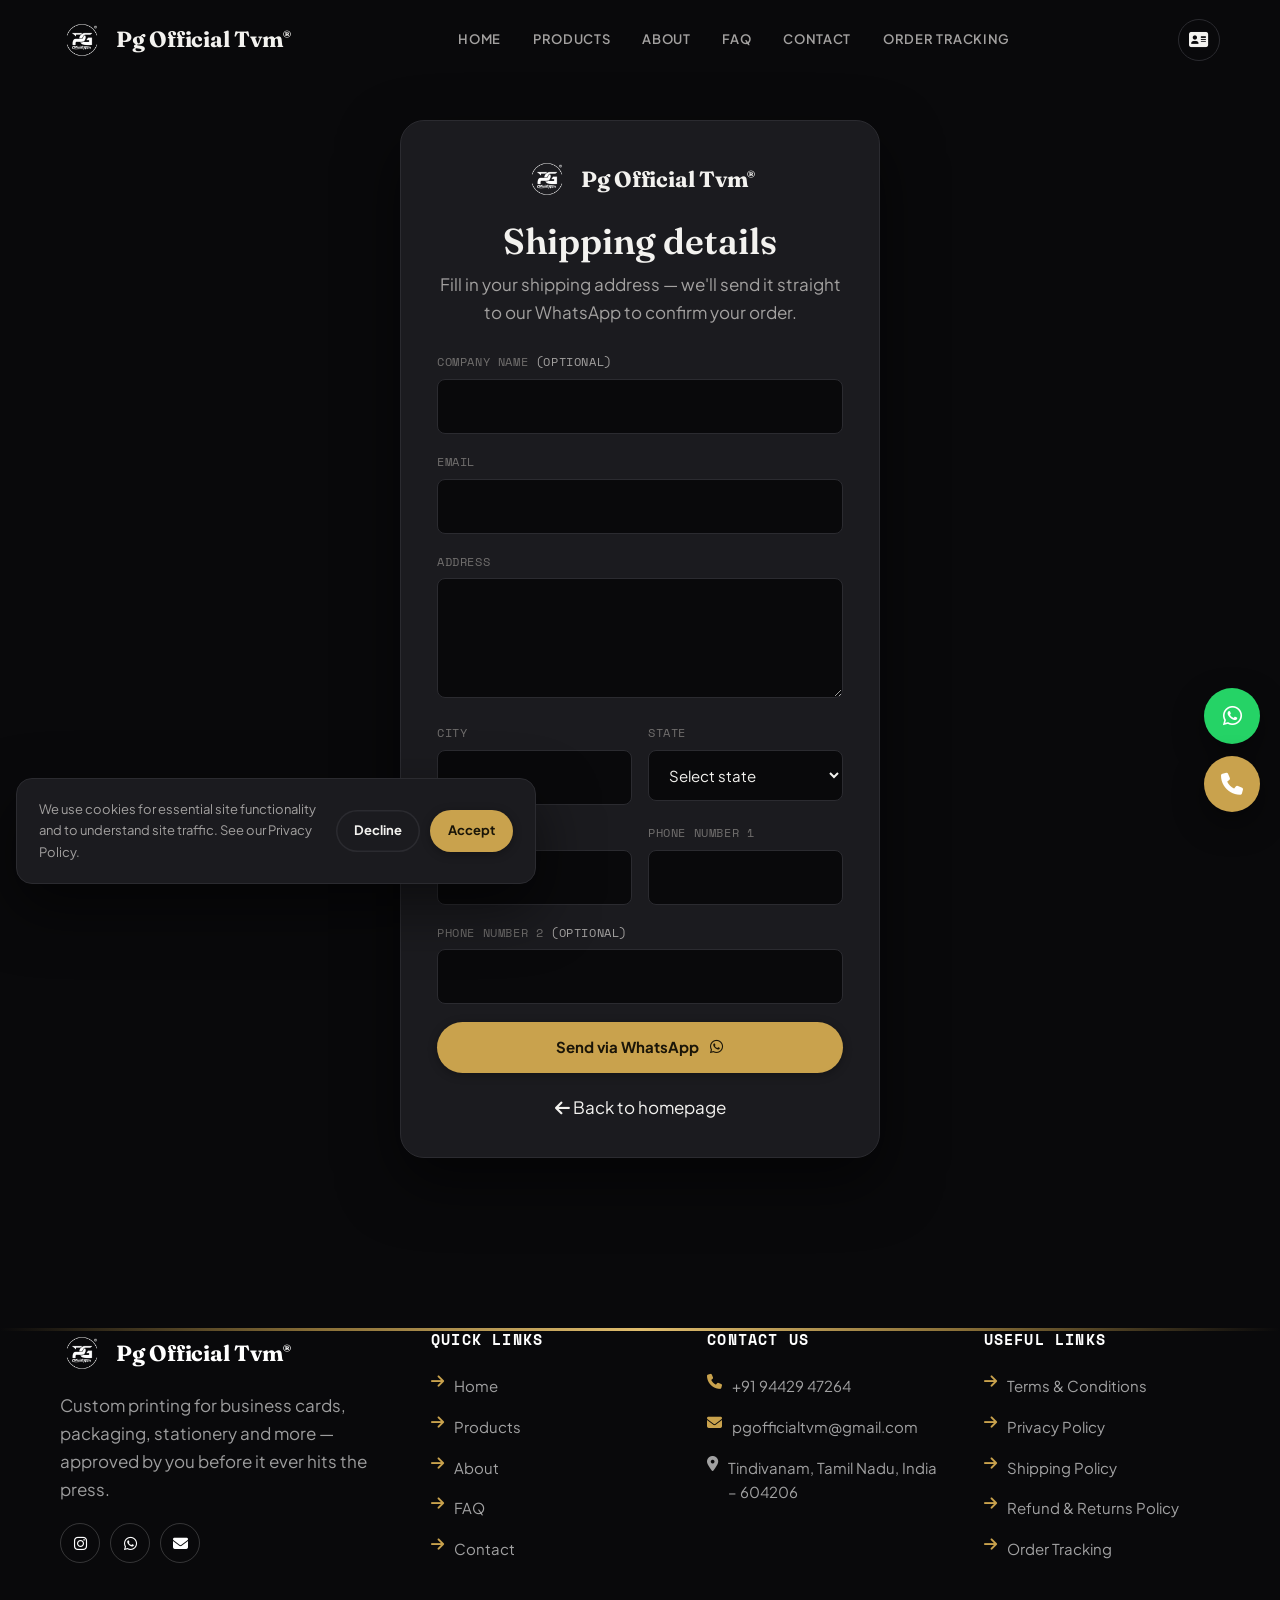
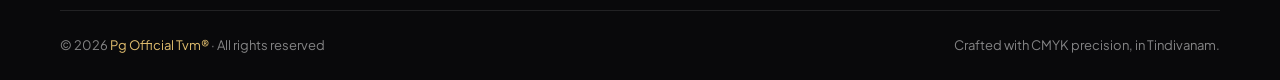
<file: shippingform.html>
<!DOCTYPE html>
<html lang="en-IN">
<head>
<meta charset="UTF-8">
  <meta name="viewport" content="width=device-width, initial-scale=1.0">
  <title>Shipping Form | Pg Official Tvm®</title>
  <meta name="description" content="Share your shipping address with Pg Official Tvm directly over WhatsApp to confirm your printing order.">
  <meta name="robots" content="index, follow">
  <link rel="canonical" href="https://pgofficialtvm.in/shippingform.html">
  <meta name="theme-color" content="#121118">

  <meta property="og:type" content="website">
  <meta property="og:site_name" content="Pg Official Tvm®">
  <meta property="og:title" content="Shipping Form | Pg Official Tvm®">
  <meta property="og:description" content="Share your shipping address with Pg Official Tvm directly over WhatsApp to confirm your printing order.">
  <meta property="og:url" content="https://pgofficialtvm.in/shippingform.html">
  <meta property="og:image" content="https://pgofficialtvm.in/image/product-business-card.jpg">
  <meta name="twitter:card" content="summary_large_image">
  <meta name="twitter:title" content="Shipping Form | Pg Official Tvm®">
  <meta name="twitter:description" content="Share your shipping address with Pg Official Tvm directly over WhatsApp to confirm your printing order.">
  <meta name="twitter:image" content="https://pgofficialtvm.in/image/product-business-card.jpg">

  <link rel="icon" href="/favicon.ico" sizes="any">
  <link rel="icon" href="/icons/icon-32.png" type="image/png" sizes="32x32">
  <link rel="icon" href="/icons/icon-16.png" type="image/png" sizes="16x16">
  <link rel="apple-touch-icon" href="/icons/icon-180.png">
  <link rel="manifest" href="/manifest.json">
  <link rel="preconnect" href="https://fonts.googleapis.com">
  <link rel="preconnect" href="https://fonts.gstatic.com" crossorigin>
  <link rel="preconnect" href="https://cdnjs.cloudflare.com" crossorigin>
  <link rel="dns-prefetch" href="https://www.googletagmanager.com">
  <link rel="dns-prefetch" href="https://client.crisp.chat">
  <link rel="stylesheet" href="https://fonts.googleapis.com/css2?family=Fraunces:ital,opsz,wght@0,9..144,500;0,9..144,600;0,9..144,700;1,9..144,500&family=Plus+Jakarta+Sans:wght@400;500;600;700;800&family=Space+Mono:wght@400;700&display=swap">
  <link rel="stylesheet" href="https://cdnjs.cloudflare.com/ajax/libs/font-awesome/6.5.1/css/all.min.css" crossorigin="anonymous" referrerpolicy="no-referrer">
  <link rel="stylesheet" href="css/style.css">
  <script type="application/ld+json">
  {
    "@context": "https://schema.org",
    "@type": "BreadcrumbList",
    "itemListElement": [
      { "@type": "ListItem", "position": 1, "name": "Home", "item": "https://pgofficialtvm.in/" },
      { "@type": "ListItem", "position": 2, "name": "Shipping Form", "item": "https://pgofficialtvm.in/shippingform.html" }
    ]
  }
  </script>
</head>
<body>
  <a class="skip-link" href="#main">Skip to main content</a>
  <div class="scroll-progress" aria-hidden="true"></div>

  <header class="header">
    <div class="container">
      <a href="index.html" class="brand">
        <img src="image/logo.png" width="88" height="88" alt="Pg Official Tvm logo">
        <span class="brand-name">Pg Official Tvm<sup>®</sup></span>
      </a>

      <nav class="navbar" id="navbar" aria-label="Primary">
        <a href="index.html#home">Home</a>
        <a href="index.html#products">Products</a>
        <a href="index.html#about">About</a>
        <a href="index.html#faq">FAQ</a>
        <a href="index.html#contact">Contact</a>
        <a href="ordertracking.html">Order Tracking</a>
      </nav>

      <div class="header-actions">
        <a href="shippingform.html" class="icon-btn" aria-label="Open shipping details form">
          <i class="fa-solid fa-address-card" aria-hidden="true"></i>
        </a>
        <button type="button" class="menu-toggle" id="menu-btn" aria-label="Toggle navigation menu" aria-controls="navbar" aria-expanded="false">
          <span></span><span></span><span></span>
        </button>
      </div>
    </div>
  </header>

  <main id="main">
    <section class="section" style="padding-top:calc(var(--header-h) + 4rem);">
      <div class="container util-wrap" style="padding:0;">
        <div class="util-card card" data-reveal>
          <div class="brand"><img src="image/logo.png" width="56" height="56" alt="Pg Official Tvm logo"><span class="brand-name">Pg Official Tvm<sup>&reg;</sup></span></div>
          <h1>Shipping details</h1>
          <p class="lede">Fill in your shipping address — we'll send it straight to our WhatsApp to confirm your order.</p>

          <form id="shippingForm" novalidate>
            <div class="field">
              <label for="company">Company name <span class="text-muted">(optional)</span></label>
              <input class="input" type="text" id="company" name="company" autocomplete="organization">
            </div>
            <div class="field">
              <label for="s-email">Email</label>
              <input class="input" type="email" id="s-email" name="email" autocomplete="email" required>
            </div>
            <div class="field">
              <label for="address">Address</label>
              <textarea id="address" name="address" required></textarea>
            </div>
            <div class="field-row">
              <div class="field">
                <label for="city">City</label>
                <input class="input" type="text" id="city" name="city" autocomplete="address-level2" required>
              </div>
              <div class="field">
                <label for="state">State</label>
                <select class="input" id="state" name="state" autocomplete="address-level1" required>
                  <option value="" disabled selected>Select state</option>
              <option value="Andhra Pradesh">Andhra Pradesh</option>
              <option value="Arunachal Pradesh">Arunachal Pradesh</option>
              <option value="Assam">Assam</option>
              <option value="Bihar">Bihar</option>
              <option value="Chhattisgarh">Chhattisgarh</option>
              <option value="Goa">Goa</option>
              <option value="Gujarat">Gujarat</option>
              <option value="Haryana">Haryana</option>
              <option value="Himachal Pradesh">Himachal Pradesh</option>
              <option value="Jharkhand">Jharkhand</option>
              <option value="Karnataka">Karnataka</option>
              <option value="Kerala">Kerala</option>
              <option value="Madhya Pradesh">Madhya Pradesh</option>
              <option value="Maharashtra">Maharashtra</option>
              <option value="Manipur">Manipur</option>
              <option value="Meghalaya">Meghalaya</option>
              <option value="Mizoram">Mizoram</option>
              <option value="Nagaland">Nagaland</option>
              <option value="Odisha">Odisha</option>
              <option value="Punjab">Punjab</option>
              <option value="Rajasthan">Rajasthan</option>
              <option value="Sikkim">Sikkim</option>
              <option value="Tamil Nadu">Tamil Nadu</option>
              <option value="Telangana">Telangana</option>
              <option value="Tripura">Tripura</option>
              <option value="Uttar Pradesh">Uttar Pradesh</option>
              <option value="Uttarakhand">Uttarakhand</option>
              <option value="West Bengal">West Bengal</option>
              <option value="Andaman and Nicobar Islands">Andaman and Nicobar Islands</option>
              <option value="Chandigarh">Chandigarh</option>
              <option value="Dadra and Nagar Haveli and Daman and Diu">Dadra and Nagar Haveli and Daman and Diu</option>
              <option value="Delhi">Delhi</option>
              <option value="Jammu and Kashmir">Jammu and Kashmir</option>
              <option value="Ladakh">Ladakh</option>
              <option value="Lakshadweep">Lakshadweep</option>
              <option value="Puducherry">Puducherry</option>
                </select>
              </div>
            </div>
            <div class="field-row">
              <div class="field">
                <label for="pincode">PIN code</label>
                <input class="input" type="text" id="pincode" maxlength="6" pattern="\d{6}" title="Enter a valid 6-digit PIN code" autocomplete="postal-code" required>
              </div>
              <div class="field">
                <label for="phone1">Phone number 1</label>
                <input class="input" type="tel" id="phone1" maxlength="10" pattern="\d{10}" title="Enter a valid 10-digit phone number" autocomplete="tel" required>
              </div>
            </div>
            <div class="field">
              <label for="phone2">Phone number 2 <span class="text-muted">(optional)</span></label>
              <input class="input" type="tel" id="phone2" maxlength="10" pattern="\d{10}" title="Enter a valid 10-digit phone number" autocomplete="tel">
            </div>

            <button type="submit" class="btn btn-block">Send via WhatsApp <i class="fa-brands fa-whatsapp" aria-hidden="true"></i></button>
          </form>

          <div class="back-home"><a href="index.html" class="btn-ghost"><i class="fa-solid fa-arrow-left" aria-hidden="true"></i> Back to homepage</a></div>
        </div>
      </div>
    </section>

    <script>
      document.getElementById('shippingForm').addEventListener('submit', function (e) {
        e.preventDefault();
        if (!e.target.checkValidity()) { e.target.reportValidity(); return; }

        var company = document.getElementById('company').value;
        var email = document.getElementById('s-email').value;
        var address = document.getElementById('address').value;
        var city = document.getElementById('city').value;
        var state = document.getElementById('state').value;
        var pincode = document.getElementById('pincode').value;
        var phone1 = document.getElementById('phone1').value;
        var phone2 = document.getElementById('phone2').value;

        var message = "*Shipping / Contact Details*:%0A*Company Name*: " + (company || 'N/A') +
          "%0A*Email*: " + email + "%0A*Address*: " + address + "%0A*City*: " + city +
          "%0A*State*: " + state + "%0A*PIN Code*: " + pincode + "%0A*Phone Number 1*: " + phone1 +
          "%0A*Phone Number 2*: " + (phone2 || 'N/A');

        var whatsappNumber = '919442947264';
        var url = /Android|iPhone|iPad|iPod/i.test(navigator.userAgent)
          ? "https://wa.me/" + whatsappNumber + "?text=" + message
          : "https://web.whatsapp.com/send?phone=" + whatsappNumber + "&text=" + message;

        window.open(url, '_blank', 'noopener');
      });
    </script>

  </main>
  <footer class="footer" id="footer-section">
    <div class="footer-accent-bar" aria-hidden="true"></div>
    <div class="container">
      <div class="footer-grid">
        <div class="footer-brand">
          <a href="index.html#home" class="brand"><img src="image/logo.png" width="52" height="52" alt="" loading="lazy"><span class="brand-name">Pg Official Tvm<sup>®</sup></span></a>
          <p>Custom printing for business cards, packaging, stationery and more — approved by you before it ever hits the press.</p>
          <div class="footer-social">
            <a href="https://www.instagram.com/pg_official_tvm/" aria-label="Pg Official Tvm on Instagram" target="_blank" rel="noopener noreferrer"><i class="fa-brands fa-instagram" aria-hidden="true"></i></a>
            <a href="https://wa.me/919442947264" aria-label="Chat with Pg Official Tvm on WhatsApp" target="_blank" rel="noopener noreferrer"><i class="fa-brands fa-whatsapp" aria-hidden="true"></i></a>
            <a href="mailto:pgofficialtvm@gmail.com" aria-label="Email Pg Official Tvm"><i class="fa-solid fa-envelope" aria-hidden="true"></i></a>
          </div>
        </div>

        <nav class="footer-col" aria-label="Quick links">
          <h3>Quick Links</h3>
          <a href="index.html#home"><i class="fa-solid fa-arrow-right" aria-hidden="true"></i> Home</a>
          <a href="index.html#products"><i class="fa-solid fa-arrow-right" aria-hidden="true"></i> Products</a>
          <a href="index.html#about"><i class="fa-solid fa-arrow-right" aria-hidden="true"></i> About</a>
          <a href="index.html#faq"><i class="fa-solid fa-arrow-right" aria-hidden="true"></i> FAQ</a>
          <a href="index.html#contact"><i class="fa-solid fa-arrow-right" aria-hidden="true"></i> Contact</a>
        </nav>

        <div class="footer-col">
          <h3>Contact Us</h3>
          <a href="tel:+919442947264"><i class="fa-solid fa-phone" aria-hidden="true"></i> +91 94429 47264</a>
          <a href="mailto:pgofficialtvm@gmail.com"><i class="fa-solid fa-envelope" aria-hidden="true"></i> pgofficialtvm@gmail.com</a>
          <address><i class="fa-solid fa-location-dot" aria-hidden="true"></i> Tindivanam, Tamil Nadu, India – 604206</address>
        </div>

        <nav class="footer-col" aria-label="Useful links">
          <h3>Useful Links</h3>
          <a href="termsandconditions.html"><i class="fa-solid fa-arrow-right" aria-hidden="true"></i> Terms &amp; Conditions</a>
          <a href="privacypolicy.html"><i class="fa-solid fa-arrow-right" aria-hidden="true"></i> Privacy Policy</a>
          <a href="shippingpolicy.html"><i class="fa-solid fa-arrow-right" aria-hidden="true"></i> Shipping Policy</a>
          <a href="refundandreturnspolicy.html"><i class="fa-solid fa-arrow-right" aria-hidden="true"></i> Refund &amp; Returns Policy</a>
          <a href="ordertracking.html"><i class="fa-solid fa-arrow-right" aria-hidden="true"></i> Order Tracking</a>
        </nav>
      </div>

      <div class="footer-bottom">
        <span>© <span id="year">2026</span> <span class="accent">Pg Official Tvm®</span> · All rights reserved</span>
        <span>Crafted with CMYK precision, in Tindivanam.</span>
      </div>
    </div>
  </footer>

  <div class="float-stack">
    <a class="float-btn float-whatsapp" href="https://wa.me/919442947264?text=Hello!%20I%27d%20like%20a%20quote%20for%20custom%20printing." target="_blank" rel="noopener noreferrer" aria-label="Chat with us on WhatsApp"><i class="fa-brands fa-whatsapp" aria-hidden="true"></i></a>
    <a class="float-btn float-call" href="tel:+919442947264" aria-label="Call Pg Official Tvm"><i class="fa-solid fa-phone" aria-hidden="true"></i></a>
    <button type="button" class="float-btn float-top" id="back-to-top" aria-label="Back to top"><i class="fa-solid fa-arrow-up" aria-hidden="true"></i></button>
  </div>

  <div class="cookie-banner card" id="cookie-banner" role="dialog" aria-live="polite" aria-label="Cookie consent">
    <p>We use cookies for essential site functionality and to understand site traffic. See our <a href="privacypolicy.html" class="btn-ghost" style="display:inline;padding:0;">Privacy Policy</a>.</p>
    <div class="actions">
      <button type="button" class="btn btn-sm btn-outline" id="cookie-decline">Decline</button>
      <button type="button" class="btn btn-sm" id="cookie-accept">Accept</button>
    </div>
  </div>

  <script src="js/script.js" defer></script>
  <script>document.getElementById('year').textContent = new Date().getFullYear();</script>

  <!-- Google tag (gtag.js) -->
  <script async src="https://www.googletagmanager.com/gtag/js?id=G-5PX4JX8XW3"></script>
  <script>
    window.dataLayer = window.dataLayer || [];
    function gtag(){ dataLayer.push(arguments); }
    gtag('js', new Date());
    gtag('config', 'G-5PX4JX8XW3');
  </script>

  <!-- Crisp chat -->
  <script>
    window.$crisp = [];
    window.CRISP_WEBSITE_ID = "079077cf-7082-47da-9b95-f41056f6f850";
    (function () {
      var d = document, s = d.createElement("script");
      s.src = "https://client.crisp.chat/l.js"; s.async = 1;
      d.getElementsByTagName("head")[0].appendChild(s);
    })();
  </script>
</body>
</html>
</file>
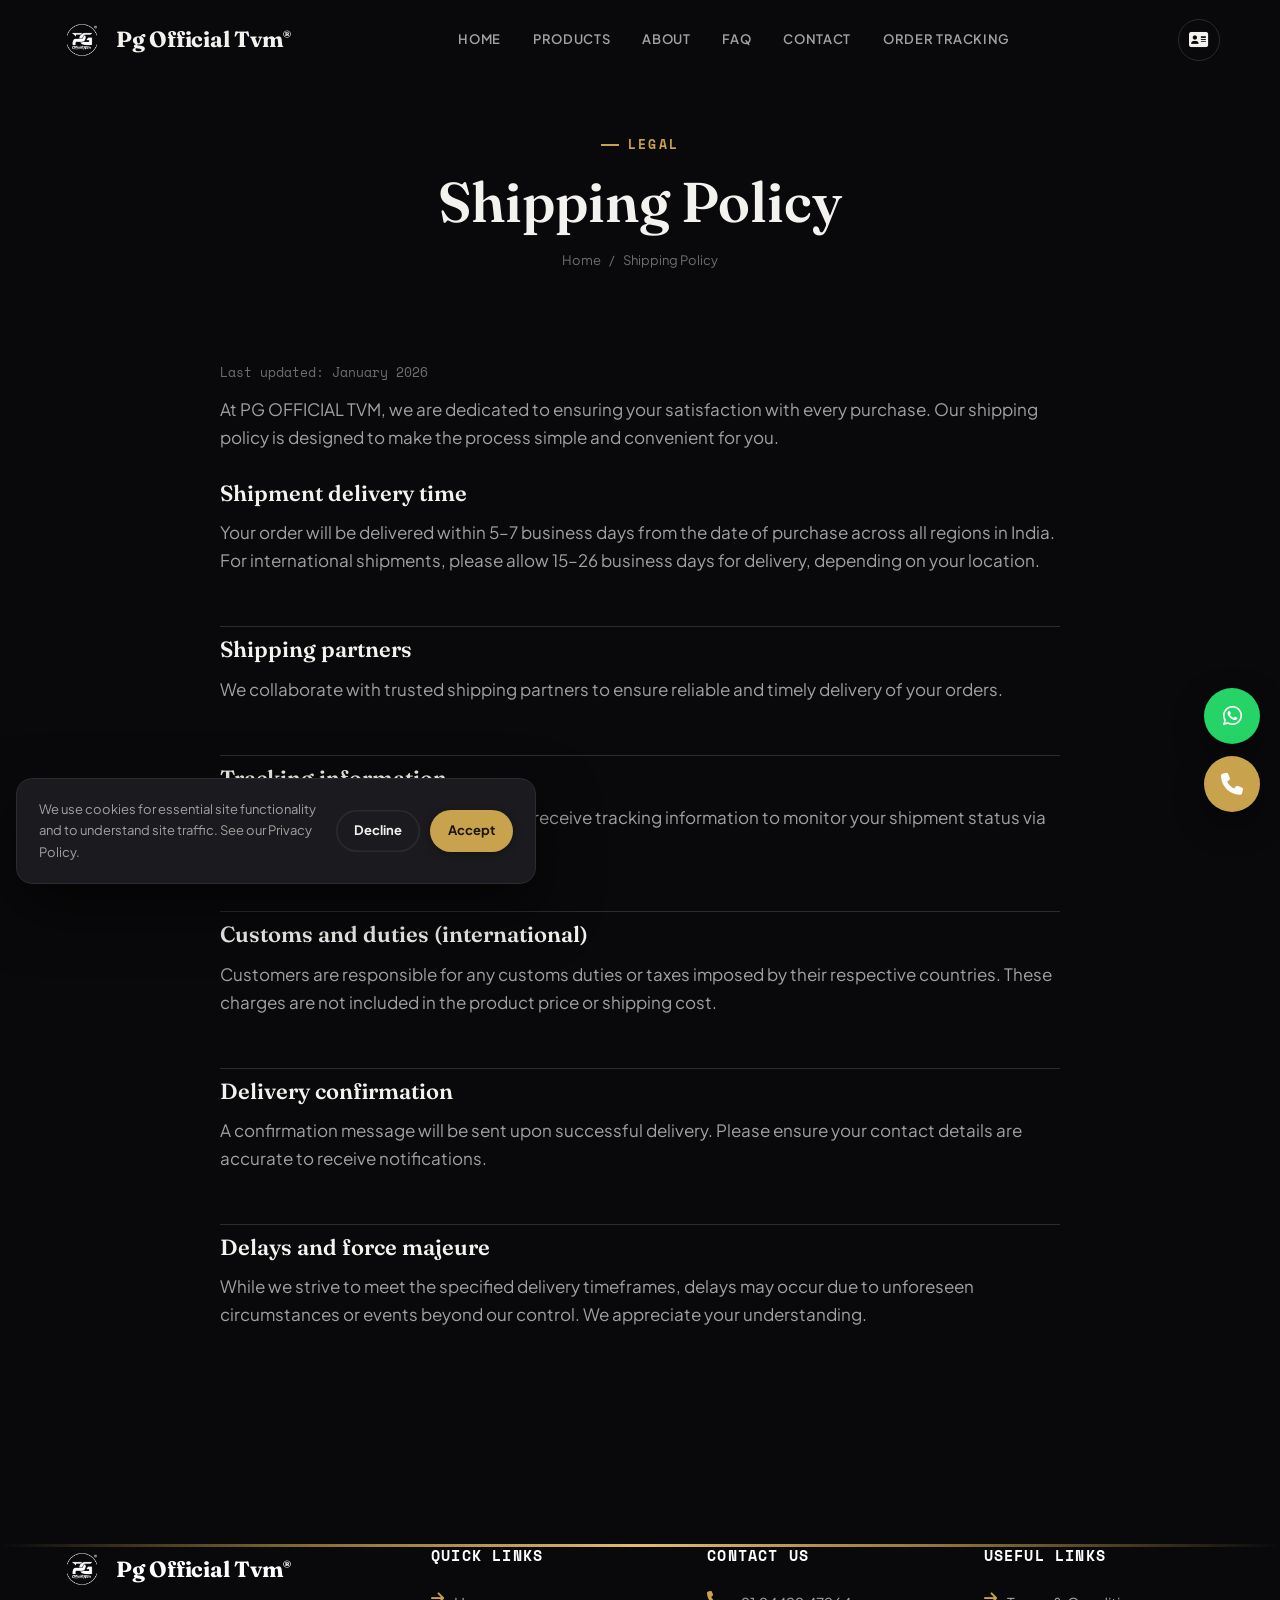
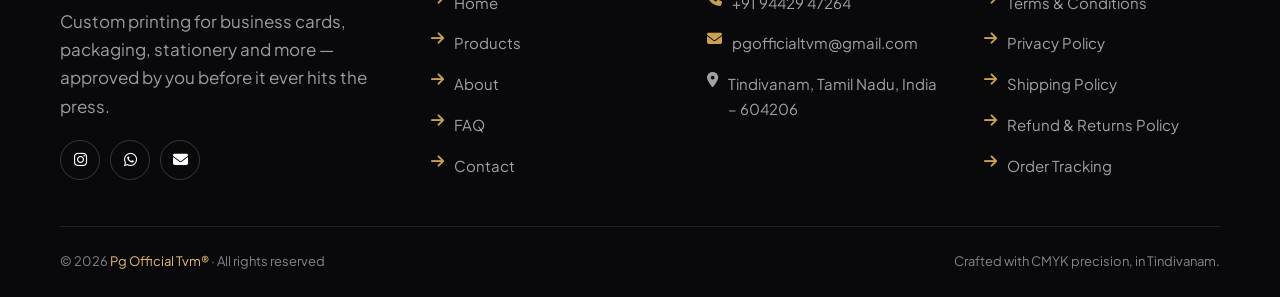
<file: shippingpolicy.html>
<!DOCTYPE html>
<html lang="en-IN">
<head>
<meta charset="UTF-8">
  <meta name="viewport" content="width=device-width, initial-scale=1.0">
  <title>Shipping Policy | Pg Official Tvm®</title>
  <meta name="description" content="Delivery timelines, shipping partners and tracking information for orders placed with Pg Official Tvm.">
  <meta name="robots" content="index, follow">
  <link rel="canonical" href="https://pgofficialtvm.in/shippingpolicy.html">
  <meta name="theme-color" content="#121118">

  <meta property="og:type" content="website">
  <meta property="og:site_name" content="Pg Official Tvm®">
  <meta property="og:title" content="Shipping Policy | Pg Official Tvm®">
  <meta property="og:description" content="Delivery timelines, shipping partners and tracking information for orders placed with Pg Official Tvm.">
  <meta property="og:url" content="https://pgofficialtvm.in/shippingpolicy.html">
  <meta property="og:image" content="https://pgofficialtvm.in/image/product-business-card.jpg">
  <meta name="twitter:card" content="summary_large_image">
  <meta name="twitter:title" content="Shipping Policy | Pg Official Tvm®">
  <meta name="twitter:description" content="Delivery timelines, shipping partners and tracking information for orders placed with Pg Official Tvm.">
  <meta name="twitter:image" content="https://pgofficialtvm.in/image/product-business-card.jpg">

  <link rel="icon" href="/favicon.ico" sizes="any">
  <link rel="icon" href="/icons/icon-32.png" type="image/png" sizes="32x32">
  <link rel="icon" href="/icons/icon-16.png" type="image/png" sizes="16x16">
  <link rel="apple-touch-icon" href="/icons/icon-180.png">
  <link rel="manifest" href="/manifest.json">
  <link rel="preconnect" href="https://fonts.googleapis.com">
  <link rel="preconnect" href="https://fonts.gstatic.com" crossorigin>
  <link rel="preconnect" href="https://cdnjs.cloudflare.com" crossorigin>
  <link rel="dns-prefetch" href="https://www.googletagmanager.com">
  <link rel="dns-prefetch" href="https://client.crisp.chat">
  <link rel="stylesheet" href="https://fonts.googleapis.com/css2?family=Fraunces:ital,opsz,wght@0,9..144,500;0,9..144,600;0,9..144,700;1,9..144,500&family=Plus+Jakarta+Sans:wght@400;500;600;700;800&family=Space+Mono:wght@400;700&display=swap">
  <link rel="stylesheet" href="https://cdnjs.cloudflare.com/ajax/libs/font-awesome/6.5.1/css/all.min.css" crossorigin="anonymous" referrerpolicy="no-referrer">
  <link rel="stylesheet" href="css/style.css">
  <script type="application/ld+json">
  {
    "@context": "https://schema.org",
    "@type": "BreadcrumbList",
    "itemListElement": [
      { "@type": "ListItem", "position": 1, "name": "Home", "item": "https://pgofficialtvm.in/" },
      { "@type": "ListItem", "position": 2, "name": "Shipping Policy", "item": "https://pgofficialtvm.in/shippingpolicy.html" }
    ]
  }
  </script>
</head>
<body>
  <a class="skip-link" href="#main">Skip to main content</a>
  <div class="scroll-progress" aria-hidden="true"></div>

  <header class="header">
    <div class="container">
      <a href="index.html" class="brand">
        <img src="image/logo.png" width="88" height="88" alt="Pg Official Tvm logo">
        <span class="brand-name">Pg Official Tvm<sup>®</sup></span>
      </a>

      <nav class="navbar" id="navbar" aria-label="Primary">
        <a href="index.html#home">Home</a>
        <a href="index.html#products">Products</a>
        <a href="index.html#about">About</a>
        <a href="index.html#faq">FAQ</a>
        <a href="index.html#contact">Contact</a>
        <a href="ordertracking.html">Order Tracking</a>
      </nav>

      <div class="header-actions">
        <a href="shippingform.html" class="icon-btn" aria-label="Open shipping details form">
          <i class="fa-solid fa-address-card" aria-hidden="true"></i>
        </a>
        <button type="button" class="menu-toggle" id="menu-btn" aria-label="Toggle navigation menu" aria-controls="navbar" aria-expanded="false">
          <span></span><span></span><span></span>
        </button>
      </div>
    </div>
  </header>

  <main id="main">
    <section class="page-hero">
      <div class="container">
        <span class="eyebrow">Legal</span>
        <h1>Shipping Policy</h1>
        <nav class="breadcrumbs" aria-label="Breadcrumb">
          <a href="index.html">Home</a><span aria-hidden="true">/</span><span>Shipping Policy</span>
        </nav>
      </div>
    </section>
    <section class="section section-tight">
      <div class="container">
        <div class="legal">
          <p class="updated">Last updated: January 2026</p>

          <p>At PG OFFICIAL TVM, we are dedicated to ensuring your satisfaction with every purchase. Our shipping policy is designed to make the process simple and convenient for you.</p>

          <h2>Shipment delivery time</h2>
          <p>Your order will be delivered within 5&ndash;7 business days from the date of purchase across all regions in India. For international shipments, please allow 15&ndash;26 business days for delivery, depending on your location.</p>

          <h2>Shipping partners</h2>
          <p>We collaborate with trusted shipping partners to ensure reliable and timely delivery of your orders.</p>

          <h2>Tracking information</h2>
          <p>Once your order is dispatched, you will receive tracking information to monitor your shipment status via our <a href="ordertracking.html">Order Tracking</a> page.</p>

          <h2>Customs and duties (international)</h2>
          <p>Customers are responsible for any customs duties or taxes imposed by their respective countries. These charges are not included in the product price or shipping cost.</p>

          <h2>Delivery confirmation</h2>
          <p>A confirmation message will be sent upon successful delivery. Please ensure your contact details are accurate to receive notifications.</p>

          <h2>Delays and force majeure</h2>
          <p>While we strive to meet the specified delivery timeframes, delays may occur due to unforeseen circumstances or events beyond our control. We appreciate your understanding.</p>

        </div>
      </div>
    </section>

  </main>
  <footer class="footer" id="footer-section">
    <div class="footer-accent-bar" aria-hidden="true"></div>
    <div class="container">
      <div class="footer-grid">
        <div class="footer-brand">
          <a href="index.html#home" class="brand"><img src="image/logo.png" width="52" height="52" alt="" loading="lazy"><span class="brand-name">Pg Official Tvm<sup>®</sup></span></a>
          <p>Custom printing for business cards, packaging, stationery and more — approved by you before it ever hits the press.</p>
          <div class="footer-social">
            <a href="https://www.instagram.com/pg_official_tvm/" aria-label="Pg Official Tvm on Instagram" target="_blank" rel="noopener noreferrer"><i class="fa-brands fa-instagram" aria-hidden="true"></i></a>
            <a href="https://wa.me/919442947264" aria-label="Chat with Pg Official Tvm on WhatsApp" target="_blank" rel="noopener noreferrer"><i class="fa-brands fa-whatsapp" aria-hidden="true"></i></a>
            <a href="mailto:pgofficialtvm@gmail.com" aria-label="Email Pg Official Tvm"><i class="fa-solid fa-envelope" aria-hidden="true"></i></a>
          </div>
        </div>

        <nav class="footer-col" aria-label="Quick links">
          <h3>Quick Links</h3>
          <a href="index.html#home"><i class="fa-solid fa-arrow-right" aria-hidden="true"></i> Home</a>
          <a href="index.html#products"><i class="fa-solid fa-arrow-right" aria-hidden="true"></i> Products</a>
          <a href="index.html#about"><i class="fa-solid fa-arrow-right" aria-hidden="true"></i> About</a>
          <a href="index.html#faq"><i class="fa-solid fa-arrow-right" aria-hidden="true"></i> FAQ</a>
          <a href="index.html#contact"><i class="fa-solid fa-arrow-right" aria-hidden="true"></i> Contact</a>
        </nav>

        <div class="footer-col">
          <h3>Contact Us</h3>
          <a href="tel:+919442947264"><i class="fa-solid fa-phone" aria-hidden="true"></i> +91 94429 47264</a>
          <a href="mailto:pgofficialtvm@gmail.com"><i class="fa-solid fa-envelope" aria-hidden="true"></i> pgofficialtvm@gmail.com</a>
          <address><i class="fa-solid fa-location-dot" aria-hidden="true"></i> Tindivanam, Tamil Nadu, India – 604206</address>
        </div>

        <nav class="footer-col" aria-label="Useful links">
          <h3>Useful Links</h3>
          <a href="termsandconditions.html"><i class="fa-solid fa-arrow-right" aria-hidden="true"></i> Terms &amp; Conditions</a>
          <a href="privacypolicy.html"><i class="fa-solid fa-arrow-right" aria-hidden="true"></i> Privacy Policy</a>
          <a href="shippingpolicy.html"><i class="fa-solid fa-arrow-right" aria-hidden="true"></i> Shipping Policy</a>
          <a href="refundandreturnspolicy.html"><i class="fa-solid fa-arrow-right" aria-hidden="true"></i> Refund &amp; Returns Policy</a>
          <a href="ordertracking.html"><i class="fa-solid fa-arrow-right" aria-hidden="true"></i> Order Tracking</a>
        </nav>
      </div>

      <div class="footer-bottom">
        <span>© <span id="year">2026</span> <span class="accent">Pg Official Tvm®</span> · All rights reserved</span>
        <span>Crafted with CMYK precision, in Tindivanam.</span>
      </div>
    </div>
  </footer>

  <div class="float-stack">
    <a class="float-btn float-whatsapp" href="https://wa.me/919442947264?text=Hello!%20I%27d%20like%20a%20quote%20for%20custom%20printing." target="_blank" rel="noopener noreferrer" aria-label="Chat with us on WhatsApp"><i class="fa-brands fa-whatsapp" aria-hidden="true"></i></a>
    <a class="float-btn float-call" href="tel:+919442947264" aria-label="Call Pg Official Tvm"><i class="fa-solid fa-phone" aria-hidden="true"></i></a>
    <button type="button" class="float-btn float-top" id="back-to-top" aria-label="Back to top"><i class="fa-solid fa-arrow-up" aria-hidden="true"></i></button>
  </div>

  <div class="cookie-banner card" id="cookie-banner" role="dialog" aria-live="polite" aria-label="Cookie consent">
    <p>We use cookies for essential site functionality and to understand site traffic. See our <a href="privacypolicy.html" class="btn-ghost" style="display:inline;padding:0;">Privacy Policy</a>.</p>
    <div class="actions">
      <button type="button" class="btn btn-sm btn-outline" id="cookie-decline">Decline</button>
      <button type="button" class="btn btn-sm" id="cookie-accept">Accept</button>
    </div>
  </div>

  <script src="js/script.js" defer></script>
  <script>document.getElementById('year').textContent = new Date().getFullYear();</script>

  <!-- Google tag (gtag.js) -->
  <script async src="https://www.googletagmanager.com/gtag/js?id=G-5PX4JX8XW3"></script>
  <script>
    window.dataLayer = window.dataLayer || [];
    function gtag(){ dataLayer.push(arguments); }
    gtag('js', new Date());
    gtag('config', 'G-5PX4JX8XW3');
  </script>

  <!-- Crisp chat -->
  <script>
    window.$crisp = [];
    window.CRISP_WEBSITE_ID = "079077cf-7082-47da-9b95-f41056f6f850";
    (function () {
      var d = document, s = d.createElement("script");
      s.src = "https://client.crisp.chat/l.js"; s.async = 1;
      d.getElementsByTagName("head")[0].appendChild(s);
    })();
  </script>
</body>
</html>
</file>
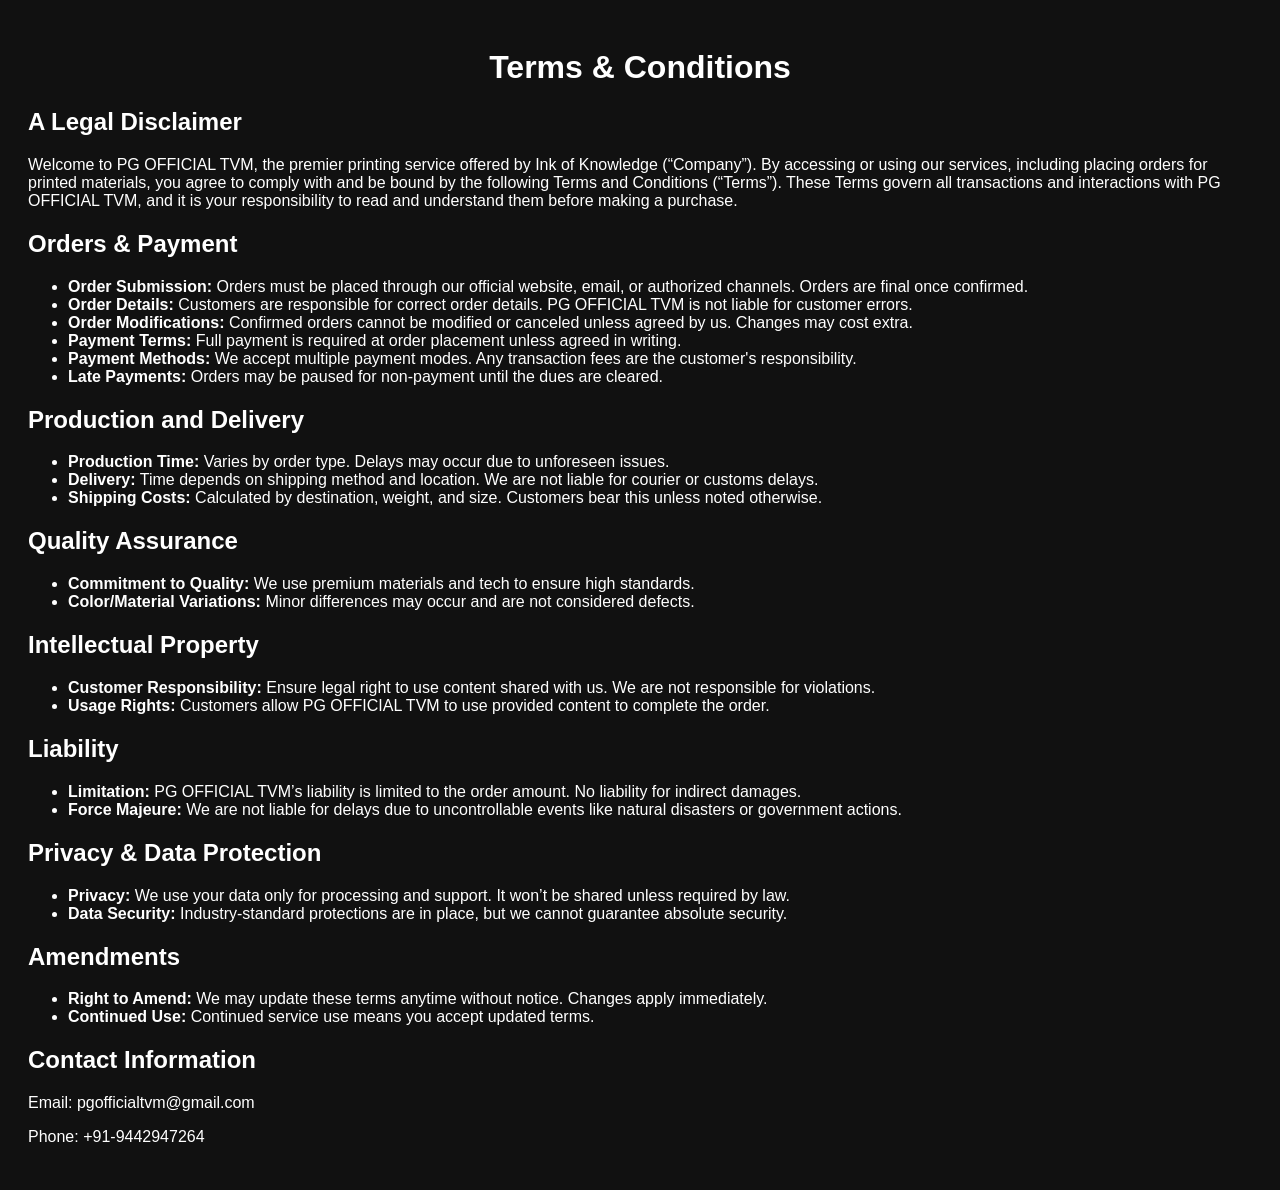
<file: terms&conditions.html>
<!DOCTYPE html>
<html lang="en">
<head>
  <meta charset="UTF-8">
  <title>Terms & Conditions</title>
</head>
<body style="background-color:#111; color:#fff; font-family:'Poppins', sans-serif; padding:20px;">

  <h1 style="text-align:center;">Terms & Conditions</h1>

  <h2>A Legal Disclaimer</h2>
  <p>Welcome to PG OFFICIAL TVM, the premier printing service offered by Ink of Knowledge (“Company”). By accessing or using our services, including placing orders for printed materials, you agree to comply with and be bound by the following Terms and Conditions (“Terms”). These Terms govern all transactions and interactions with PG OFFICIAL TVM, and it is your responsibility to read and understand them before making a purchase.</p>

  <h2>Orders & Payment</h2>
  <ul>
    <li><b>Order Submission:</b> Orders must be placed through our official website, email, or authorized channels. Orders are final once confirmed.</li>
    <li><b>Order Details:</b> Customers are responsible for correct order details. PG OFFICIAL TVM is not liable for customer errors.</li>
    <li><b>Order Modifications:</b> Confirmed orders cannot be modified or canceled unless agreed by us. Changes may cost extra.</li>
    <li><b>Payment Terms:</b> Full payment is required at order placement unless agreed in writing.</li>
    <li><b>Payment Methods:</b> We accept multiple payment modes. Any transaction fees are the customer's responsibility.</li>
    <li><b>Late Payments:</b> Orders may be paused for non-payment until the dues are cleared.</li>
  </ul>

  <h2>Production and Delivery</h2>
  <ul>
    <li><b>Production Time:</b> Varies by order type. Delays may occur due to unforeseen issues.</li>
    <li><b>Delivery:</b> Time depends on shipping method and location. We are not liable for courier or customs delays.</li>
    <li><b>Shipping Costs:</b> Calculated by destination, weight, and size. Customers bear this unless noted otherwise.</li>
  </ul>

  <h2>Quality Assurance</h2>
  <ul>
    <li><b>Commitment to Quality:</b> We use premium materials and tech to ensure high standards.</li>
    <li><b>Color/Material Variations:</b> Minor differences may occur and are not considered defects.</li>
  </ul>

  <h2>Intellectual Property</h2>
  <ul>
    <li><b>Customer Responsibility:</b> Ensure legal right to use content shared with us. We are not responsible for violations.</li>
    <li><b>Usage Rights:</b> Customers allow PG OFFICIAL TVM to use provided content to complete the order.</li>
  </ul>

  <h2>Liability</h2>
  <ul>
    <li><b>Limitation:</b> PG OFFICIAL TVM’s liability is limited to the order amount. No liability for indirect damages.</li>
    <li><b>Force Majeure:</b> We are not liable for delays due to uncontrollable events like natural disasters or government actions.</li>
  </ul>

  <h2>Privacy & Data Protection</h2>
  <ul>
    <li><b>Privacy:</b> We use your data only for processing and support. It won’t be shared unless required by law.</li>
    <li><b>Data Security:</b> Industry-standard protections are in place, but we cannot guarantee absolute security.</li>
  </ul>

  <h2>Amendments</h2>
  <ul>
    <li><b>Right to Amend:</b> We may update these terms anytime without notice. Changes apply immediately.</li>
    <li><b>Continued Use:</b> Continued service use means you accept updated terms.</li>
  </ul>

  <h2>Contact Information</h2>
  <p>Email: pgofficialtvm@gmail.com</p>
  <p>Phone: +91-9442947264</p>

</body>
</html>
</file>
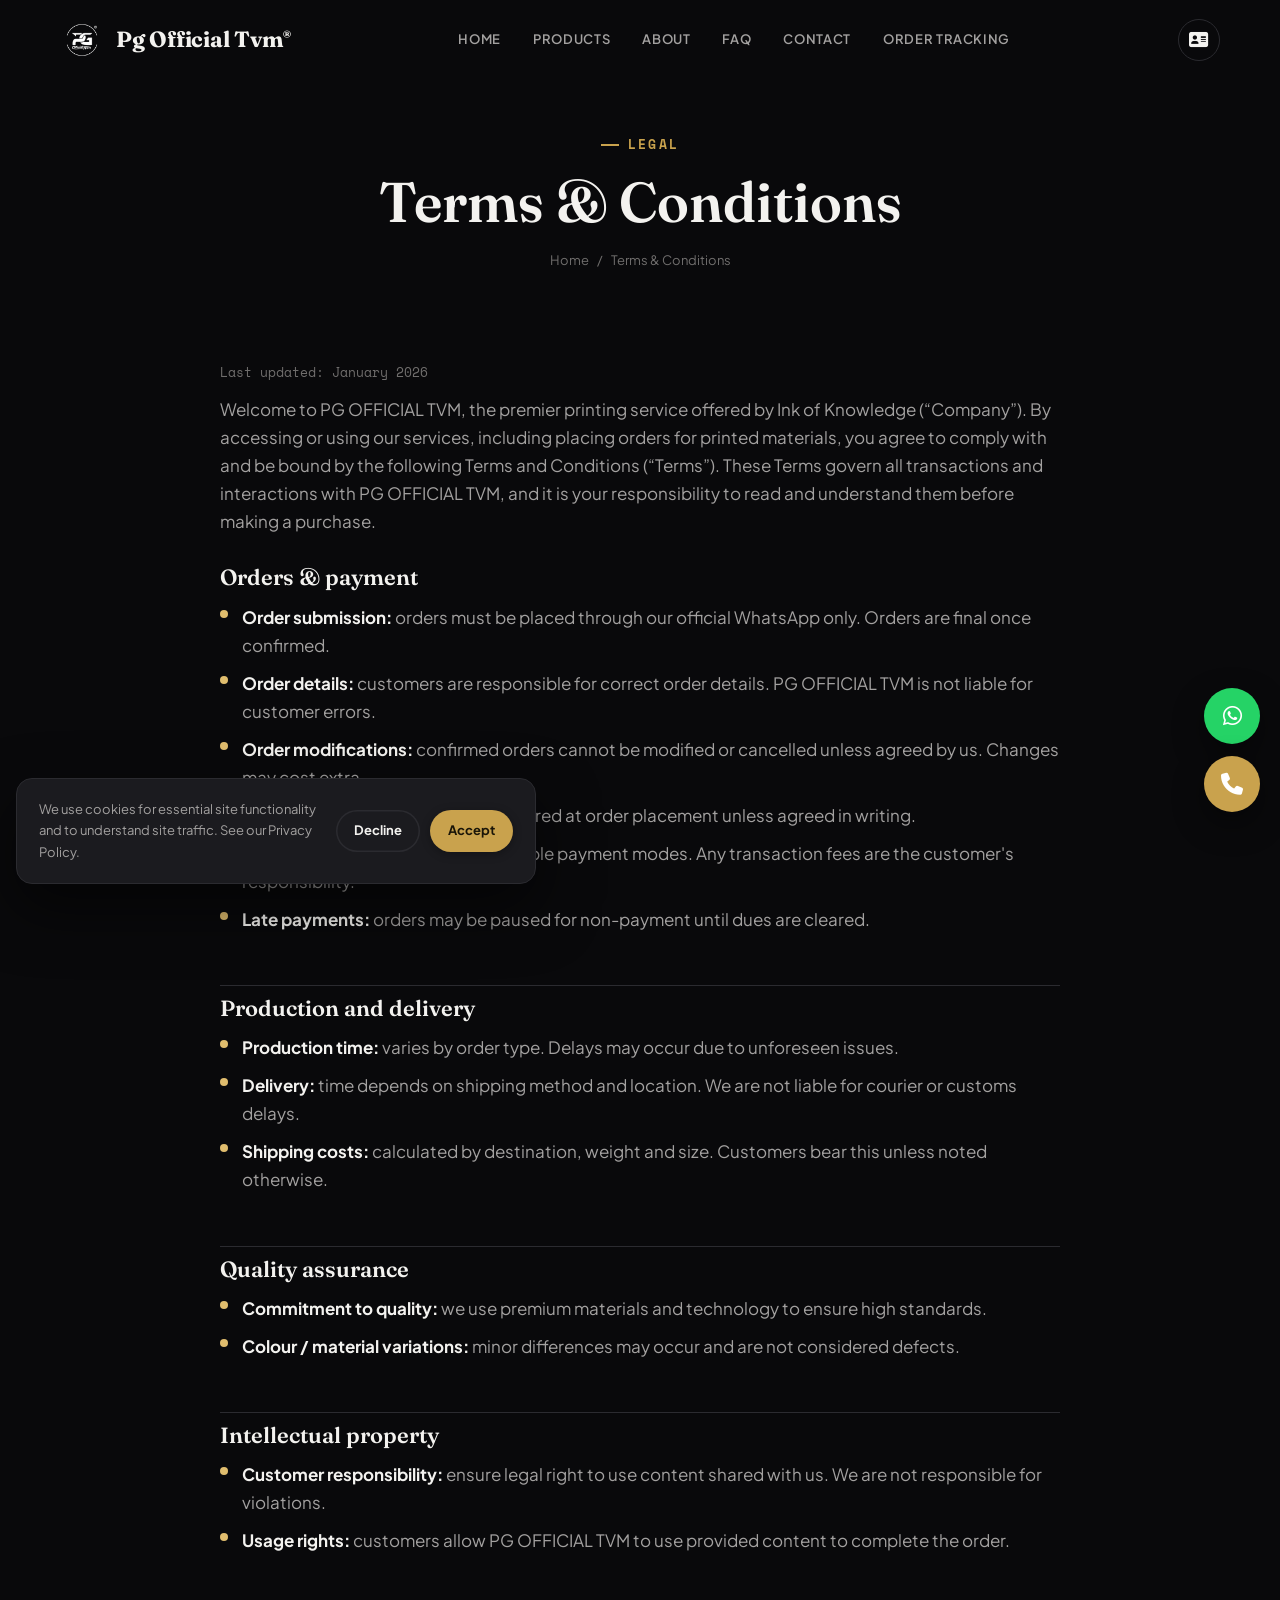
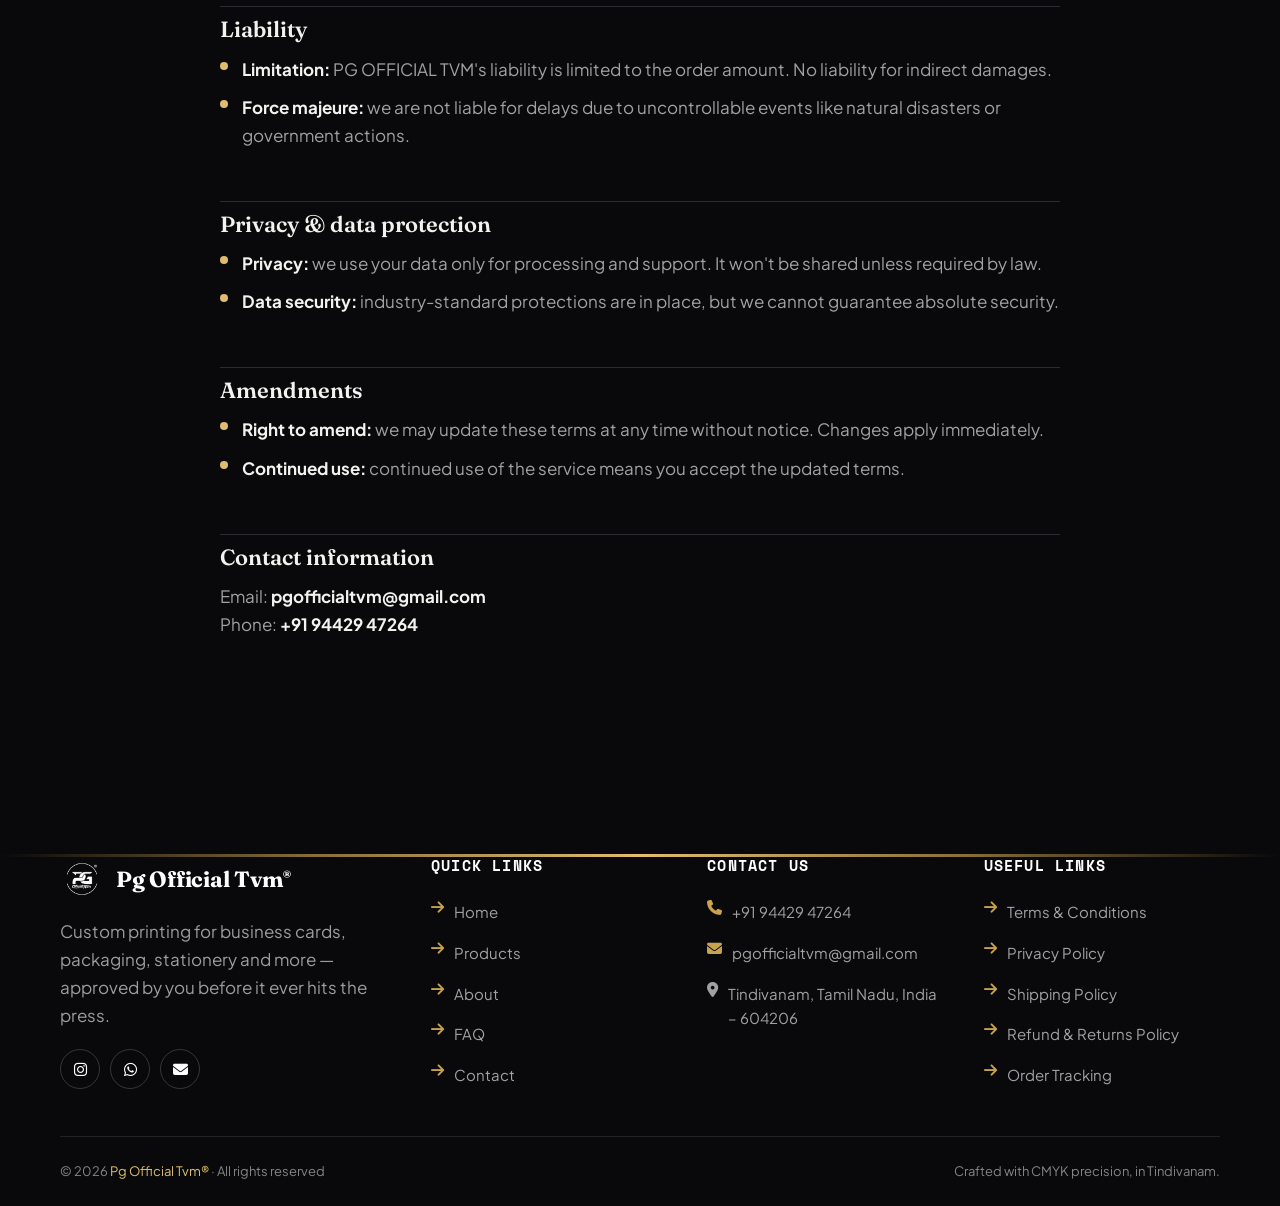
<file: termsandconditions.html>
<!DOCTYPE html>
<html lang="en-IN">
<head>
<meta charset="UTF-8">
  <meta name="viewport" content="width=device-width, initial-scale=1.0">
  <title>Terms & Conditions | Pg Official Tvm®</title>
  <meta name="description" content="The Terms and Conditions governing orders, payment, production, delivery and liability for Pg Official Tvm printing services.">
  <meta name="robots" content="index, follow">
  <link rel="canonical" href="https://pgofficialtvm.in/termsandconditions.html">
  <meta name="theme-color" content="#121118">

  <meta property="og:type" content="website">
  <meta property="og:site_name" content="Pg Official Tvm®">
  <meta property="og:title" content="Terms & Conditions | Pg Official Tvm®">
  <meta property="og:description" content="The Terms and Conditions governing orders, payment, production, delivery and liability for Pg Official Tvm printing services.">
  <meta property="og:url" content="https://pgofficialtvm.in/termsandconditions.html">
  <meta property="og:image" content="https://pgofficialtvm.in/image/product-business-card.jpg">
  <meta name="twitter:card" content="summary_large_image">
  <meta name="twitter:title" content="Terms & Conditions | Pg Official Tvm®">
  <meta name="twitter:description" content="The Terms and Conditions governing orders, payment, production, delivery and liability for Pg Official Tvm printing services.">
  <meta name="twitter:image" content="https://pgofficialtvm.in/image/product-business-card.jpg">

  <link rel="icon" href="/favicon.ico" sizes="any">
  <link rel="icon" href="/icons/icon-32.png" type="image/png" sizes="32x32">
  <link rel="icon" href="/icons/icon-16.png" type="image/png" sizes="16x16">
  <link rel="apple-touch-icon" href="/icons/icon-180.png">
  <link rel="manifest" href="/manifest.json">
  <link rel="preconnect" href="https://fonts.googleapis.com">
  <link rel="preconnect" href="https://fonts.gstatic.com" crossorigin>
  <link rel="preconnect" href="https://cdnjs.cloudflare.com" crossorigin>
  <link rel="dns-prefetch" href="https://www.googletagmanager.com">
  <link rel="dns-prefetch" href="https://client.crisp.chat">
  <link rel="stylesheet" href="https://fonts.googleapis.com/css2?family=Fraunces:ital,opsz,wght@0,9..144,500;0,9..144,600;0,9..144,700;1,9..144,500&family=Plus+Jakarta+Sans:wght@400;500;600;700;800&family=Space+Mono:wght@400;700&display=swap">
  <link rel="stylesheet" href="https://cdnjs.cloudflare.com/ajax/libs/font-awesome/6.5.1/css/all.min.css" crossorigin="anonymous" referrerpolicy="no-referrer">
  <link rel="stylesheet" href="css/style.css">
  <script type="application/ld+json">
  {
    "@context": "https://schema.org",
    "@type": "BreadcrumbList",
    "itemListElement": [
      { "@type": "ListItem", "position": 1, "name": "Home", "item": "https://pgofficialtvm.in/" },
      { "@type": "ListItem", "position": 2, "name": "Terms & Conditions", "item": "https://pgofficialtvm.in/termsandconditions.html" }
    ]
  }
  </script>
</head>
<body>
  <a class="skip-link" href="#main">Skip to main content</a>
  <div class="scroll-progress" aria-hidden="true"></div>

  <header class="header">
    <div class="container">
      <a href="index.html" class="brand">
        <img src="image/logo.png" width="88" height="88" alt="Pg Official Tvm logo">
        <span class="brand-name">Pg Official Tvm<sup>®</sup></span>
      </a>

      <nav class="navbar" id="navbar" aria-label="Primary">
        <a href="index.html#home">Home</a>
        <a href="index.html#products">Products</a>
        <a href="index.html#about">About</a>
        <a href="index.html#faq">FAQ</a>
        <a href="index.html#contact">Contact</a>
        <a href="ordertracking.html">Order Tracking</a>
      </nav>

      <div class="header-actions">
        <a href="shippingform.html" class="icon-btn" aria-label="Open shipping details form">
          <i class="fa-solid fa-address-card" aria-hidden="true"></i>
        </a>
        <button type="button" class="menu-toggle" id="menu-btn" aria-label="Toggle navigation menu" aria-controls="navbar" aria-expanded="false">
          <span></span><span></span><span></span>
        </button>
      </div>
    </div>
  </header>

  <main id="main">
    <section class="page-hero">
      <div class="container">
        <span class="eyebrow">Legal</span>
        <h1>Terms &amp; Conditions</h1>
        <nav class="breadcrumbs" aria-label="Breadcrumb">
          <a href="index.html">Home</a><span aria-hidden="true">/</span><span>Terms &amp; Conditions</span>
        </nav>
      </div>
    </section>
    <section class="section section-tight">
      <div class="container">
        <div class="legal">
          <p class="updated">Last updated: January 2026</p>

          <p>Welcome to PG OFFICIAL TVM, the premier printing service offered by Ink of Knowledge (&ldquo;Company&rdquo;). By accessing or using our services, including placing orders for printed materials, you agree to comply with and be bound by the following Terms and Conditions (&ldquo;Terms&rdquo;). These Terms govern all transactions and interactions with PG OFFICIAL TVM, and it is your responsibility to read and understand them before making a purchase.</p>

          <h2>Orders &amp; payment</h2>
          <ul>
            <li><b>Order submission:</b> orders must be placed through our official WhatsApp only. Orders are final once confirmed.</li>
            <li><b>Order details:</b> customers are responsible for correct order details. PG OFFICIAL TVM is not liable for customer errors.</li>
            <li><b>Order modifications:</b> confirmed orders cannot be modified or cancelled unless agreed by us. Changes may cost extra.</li>
            <li><b>Payment terms:</b> full payment is required at order placement unless agreed in writing.</li>
            <li><b>Payment methods:</b> we accept multiple payment modes. Any transaction fees are the customer's responsibility.</li>
            <li><b>Late payments:</b> orders may be paused for non-payment until dues are cleared.</li>
          </ul>

          <h2>Production and delivery</h2>
          <ul>
            <li><b>Production time:</b> varies by order type. Delays may occur due to unforeseen issues.</li>
            <li><b>Delivery:</b> time depends on shipping method and location. We are not liable for courier or customs delays.</li>
            <li><b>Shipping costs:</b> calculated by destination, weight and size. Customers bear this unless noted otherwise.</li>
          </ul>

          <h2>Quality assurance</h2>
          <ul>
            <li><b>Commitment to quality:</b> we use premium materials and technology to ensure high standards.</li>
            <li><b>Colour / material variations:</b> minor differences may occur and are not considered defects.</li>
          </ul>

          <h2>Intellectual property</h2>
          <ul>
            <li><b>Customer responsibility:</b> ensure legal right to use content shared with us. We are not responsible for violations.</li>
            <li><b>Usage rights:</b> customers allow PG OFFICIAL TVM to use provided content to complete the order.</li>
          </ul>

          <h2>Liability</h2>
          <ul>
            <li><b>Limitation:</b> PG OFFICIAL TVM's liability is limited to the order amount. No liability for indirect damages.</li>
            <li><b>Force majeure:</b> we are not liable for delays due to uncontrollable events like natural disasters or government actions.</li>
          </ul>

          <h2>Privacy &amp; data protection</h2>
          <ul>
            <li><b>Privacy:</b> we use your data only for processing and support. It won't be shared unless required by law.</li>
            <li><b>Data security:</b> industry-standard protections are in place, but we cannot guarantee absolute security.</li>
          </ul>

          <h2>Amendments</h2>
          <ul>
            <li><b>Right to amend:</b> we may update these terms at any time without notice. Changes apply immediately.</li>
            <li><b>Continued use:</b> continued use of the service means you accept the updated terms.</li>
          </ul>

          <h2>Contact information</h2>
          <p>Email: <b>pgofficialtvm@gmail.com</b><br>Phone: <b>+91&nbsp;94429&nbsp;47264</b></p>

        </div>
      </div>
    </section>

  </main>
  <footer class="footer" id="footer-section">
    <div class="footer-accent-bar" aria-hidden="true"></div>
    <div class="container">
      <div class="footer-grid">
        <div class="footer-brand">
          <a href="index.html#home" class="brand"><img src="image/logo.png" width="52" height="52" alt="" loading="lazy"><span class="brand-name">Pg Official Tvm<sup>®</sup></span></a>
          <p>Custom printing for business cards, packaging, stationery and more — approved by you before it ever hits the press.</p>
          <div class="footer-social">
            <a href="https://www.instagram.com/pg_official_tvm/" aria-label="Pg Official Tvm on Instagram" target="_blank" rel="noopener noreferrer"><i class="fa-brands fa-instagram" aria-hidden="true"></i></a>
            <a href="https://wa.me/919442947264" aria-label="Chat with Pg Official Tvm on WhatsApp" target="_blank" rel="noopener noreferrer"><i class="fa-brands fa-whatsapp" aria-hidden="true"></i></a>
            <a href="mailto:pgofficialtvm@gmail.com" aria-label="Email Pg Official Tvm"><i class="fa-solid fa-envelope" aria-hidden="true"></i></a>
          </div>
        </div>

        <nav class="footer-col" aria-label="Quick links">
          <h3>Quick Links</h3>
          <a href="index.html#home"><i class="fa-solid fa-arrow-right" aria-hidden="true"></i> Home</a>
          <a href="index.html#products"><i class="fa-solid fa-arrow-right" aria-hidden="true"></i> Products</a>
          <a href="index.html#about"><i class="fa-solid fa-arrow-right" aria-hidden="true"></i> About</a>
          <a href="index.html#faq"><i class="fa-solid fa-arrow-right" aria-hidden="true"></i> FAQ</a>
          <a href="index.html#contact"><i class="fa-solid fa-arrow-right" aria-hidden="true"></i> Contact</a>
        </nav>

        <div class="footer-col">
          <h3>Contact Us</h3>
          <a href="tel:+919442947264"><i class="fa-solid fa-phone" aria-hidden="true"></i> +91 94429 47264</a>
          <a href="mailto:pgofficialtvm@gmail.com"><i class="fa-solid fa-envelope" aria-hidden="true"></i> pgofficialtvm@gmail.com</a>
          <address><i class="fa-solid fa-location-dot" aria-hidden="true"></i> Tindivanam, Tamil Nadu, India – 604206</address>
        </div>

        <nav class="footer-col" aria-label="Useful links">
          <h3>Useful Links</h3>
          <a href="termsandconditions.html"><i class="fa-solid fa-arrow-right" aria-hidden="true"></i> Terms &amp; Conditions</a>
          <a href="privacypolicy.html"><i class="fa-solid fa-arrow-right" aria-hidden="true"></i> Privacy Policy</a>
          <a href="shippingpolicy.html"><i class="fa-solid fa-arrow-right" aria-hidden="true"></i> Shipping Policy</a>
          <a href="refundandreturnspolicy.html"><i class="fa-solid fa-arrow-right" aria-hidden="true"></i> Refund &amp; Returns Policy</a>
          <a href="ordertracking.html"><i class="fa-solid fa-arrow-right" aria-hidden="true"></i> Order Tracking</a>
        </nav>
      </div>

      <div class="footer-bottom">
        <span>© <span id="year">2026</span> <span class="accent">Pg Official Tvm®</span> · All rights reserved</span>
        <span>Crafted with CMYK precision, in Tindivanam.</span>
      </div>
    </div>
  </footer>

  <div class="float-stack">
    <a class="float-btn float-whatsapp" href="https://wa.me/919442947264?text=Hello!%20I%27d%20like%20a%20quote%20for%20custom%20printing." target="_blank" rel="noopener noreferrer" aria-label="Chat with us on WhatsApp"><i class="fa-brands fa-whatsapp" aria-hidden="true"></i></a>
    <a class="float-btn float-call" href="tel:+919442947264" aria-label="Call Pg Official Tvm"><i class="fa-solid fa-phone" aria-hidden="true"></i></a>
    <button type="button" class="float-btn float-top" id="back-to-top" aria-label="Back to top"><i class="fa-solid fa-arrow-up" aria-hidden="true"></i></button>
  </div>

  <div class="cookie-banner card" id="cookie-banner" role="dialog" aria-live="polite" aria-label="Cookie consent">
    <p>We use cookies for essential site functionality and to understand site traffic. See our <a href="privacypolicy.html" class="btn-ghost" style="display:inline;padding:0;">Privacy Policy</a>.</p>
    <div class="actions">
      <button type="button" class="btn btn-sm btn-outline" id="cookie-decline">Decline</button>
      <button type="button" class="btn btn-sm" id="cookie-accept">Accept</button>
    </div>
  </div>

  <script src="js/script.js" defer></script>
  <script>document.getElementById('year').textContent = new Date().getFullYear();</script>

  <!-- Google tag (gtag.js) -->
  <script async src="https://www.googletagmanager.com/gtag/js?id=G-5PX4JX8XW3"></script>
  <script>
    window.dataLayer = window.dataLayer || [];
    function gtag(){ dataLayer.push(arguments); }
    gtag('js', new Date());
    gtag('config', 'G-5PX4JX8XW3');
  </script>

  <!-- Crisp chat -->
  <script>
    window.$crisp = [];
    window.CRISP_WEBSITE_ID = "079077cf-7082-47da-9b95-f41056f6f850";
    (function () {
      var d = document, s = d.createElement("script");
      s.src = "https://client.crisp.chat/l.js"; s.async = 1;
      d.getElementsByTagName("head")[0].appendChild(s);
    })();
  </script>
</body>
</html>
</file>
<file: css/style.css>
/* ============================================================
   PG OFFICIAL TVM — Design System
   A refined, permanently-dark identity for a custom printing
   business: near-black surfaces, a single warm brass accent
   (evoking foil-stamped print work), Fraunces + Plus Jakarta Sans.
   Organized: 1. Tokens 2. Reset 3. Utilities 4. Layout primitives
   5. Components 6. Sections 7. Page-specific 8. Motion 9. Media
   ============================================================ */

/* ---------- 1. Design tokens ---------- */
:root{
  /* Ink (dark) surfaces — the only theme, no light mode */
  --ink:            #09090b;
  --ink-soft:       #131316;
  --ink-raised:     #1b1b1f;
  --ink-border:     #2b2b30;

  /* Single signature accent — a warm, muted brass/gold (foil-stamp feel) */
  --accent:         #c9a24d;
  --accent-strong:  #e0bd6e;
  --accent-soft:    #8a7038;
  --accent-ink:     #1a1508;

  --bg:             var(--ink);
  --bg-raised:      var(--ink-soft);
  --bg-card:        var(--ink-raised);
  --border:         var(--ink-border);
  --text:           #f3f2ef;
  --text-muted:     #a3a1a0;
  --text-soft:      #706e6d;

  --success:        #3fb37f;
  --danger:         #ef5959;

  /* Typography */
  --font-display: "Fraunces", "Iowan Old Style", ui-serif, Georgia, serif;
  --font-body: "Plus Jakarta Sans", ui-sans-serif, system-ui, -apple-system, "Segoe UI", sans-serif;
  --font-mono: "Space Mono", ui-monospace, "SFMono-Regular", Menlo, monospace;

  --fs-xs:   clamp(1.2rem, 1.1rem + 0.2vw, 1.3rem);
  --fs-sm:   clamp(1.4rem, 1.3rem + 0.25vw, 1.5rem);
  --fs-base: clamp(1.6rem, 1.5rem + 0.3vw, 1.7rem);
  --fs-md:   clamp(1.9rem, 1.7rem + 0.5vw, 2.2rem);
  --fs-lg:   clamp(2.6rem, 2.1rem + 1.2vw, 3.6rem);
  --fs-xl:   clamp(3.6rem, 2.7rem + 2.4vw, 5.6rem);
  --fs-2xl:  clamp(4.6rem, 3.2rem + 3.6vw, 7.6rem);

  /* Spacing */
  --space-2xs: .4rem;
  --space-xs:  .8rem;
  --space-sm:  1.2rem;
  --space-md:  2rem;
  --space-lg:  3.2rem;
  --space-xl:  5.2rem;
  --space-2xl: 8.4rem;

  --radius-sm: .8rem;
  --radius-md: 1.6rem;
  --radius-lg: 2.4rem;
  --radius-pill: 100px;

  --shadow-sm: 0 2px 10px rgba(0,0,0,.3);
  --shadow-md: 0 12px 32px rgba(0,0,0,.42);
  --shadow-lg: 0 24px 60px rgba(0,0,0,.55);
  --shadow-glow: 0 0 0 1px rgba(255,255,255,.06), 0 20px 50px rgba(201,162,77,.16);

  --container: 132rem;
  --header-h: 8rem;

  --ease: cubic-bezier(.22,1,.36,1);
  --dur-fast: .2s;
  --dur: .4s;
  --dur-slow: .7s;
}

/* ---------- 2. Reset ---------- */
*, *::before, *::after{ box-sizing: border-box; }
html{
  font-size: 62.5%; /* 1rem = 10px baseline for easy scale math */
  scroll-behavior: smooth;
  scroll-padding-top: var(--header-h);
}
@media (prefers-reduced-motion: reduce){
  html{ scroll-behavior: auto; }
  *, *::before, *::after{
    animation-duration: .001ms !important;
    animation-iteration-count: 1 !important;
    transition-duration: .001ms !important;
    scroll-behavior: auto !important;
  }
}
body{
  margin: 0;
  font-family: var(--font-body);
  font-size: var(--fs-base);
  line-height: 1.65;
  color: var(--text);
  background: var(--bg);
  overflow-x: hidden;
  -webkit-font-smoothing: antialiased;
  transition: background var(--dur) var(--ease), color var(--dur) var(--ease);
}
img, picture, svg{ max-width: 100%; display: block; }
a{ color: inherit; text-decoration: none; }
ul{ list-style: none; margin: 0; padding: 0; }
button, input, textarea, select{ font: inherit; color: inherit; }
button{ background: none; border: none; cursor: pointer; }
h1,h2,h3,h4,h5,h6{ font-family: var(--font-display); line-height: 1.15; margin: 0; font-weight: 600; }
p{ margin: 0; }

::selection{ background: var(--accent); color: var(--ink); }

::-webkit-scrollbar{ width: 1rem; }
::-webkit-scrollbar-track{ background: var(--bg); }
::-webkit-scrollbar-thumb{ background: var(--border); border-radius: var(--radius-pill); }

/* Visible keyboard focus everywhere */
:focus-visible{
  outline: 2px solid var(--accent);
  outline-offset: 3px;
  border-radius: .3rem;
}

/* Skip link */
.skip-link{
  position: absolute;
  left: 1rem; top: -6rem;
  background: var(--accent);
  color: var(--accent-ink);
  padding: 1rem 1.6rem;
  border-radius: var(--radius-sm);
  font-weight: 700;
  z-index: 10000;
  transition: top var(--dur-fast) var(--ease);
}
.skip-link:focus{ top: 1rem; }

/* ---------- 3. Utilities ---------- */
.container{ max-width: var(--container); margin-inline: auto; padding-inline: clamp(2rem, 5vw, 6rem); }
.section{ padding-block: clamp(5rem, 9vw, 10rem); position: relative; }
.section-tight{ padding-block: clamp(3rem, 5vw, 5rem); }
.visually-hidden{
  position: absolute !important; width: 1px; height: 1px; overflow: hidden;
  clip: rect(0 0 0 0); white-space: nowrap; border: 0; padding: 0; margin: -1px;
}
.eyebrow{
  display: inline-flex; align-items: center; gap: .9rem;
  font-family: var(--font-mono); text-transform: uppercase; letter-spacing: .18em;
  font-size: var(--fs-xs); color: var(--accent); font-weight: 700; margin-bottom: 1.4rem;
}
.eyebrow::before{ content: ""; display: inline-block; width: 1.8rem; height: 2px; background: var(--accent); flex-shrink: 0; }
.section-head{ max-width: 68rem; margin-inline: auto; text-align: center; margin-bottom: clamp(3rem, 6vw, 5.5rem); }
.section-head.left{ margin-inline: 0; text-align: left; }
.section-head .eyebrow{ justify-content: center; }
.section-title{ font-size: var(--fs-lg); letter-spacing: -.01em; }
.section-title em{ font-style: italic; color: var(--accent); }
.section-lede{ margin-top: 1.4rem; color: var(--text-muted); font-size: var(--fs-md); font-weight: 400; }
.text-muted{ color: var(--text-muted); }

/* Buttons */
.btn{
  --btn-bg: var(--accent);
  --btn-fg: var(--accent-ink);
  display: inline-flex; align-items: center; gap: .9rem;
  padding: 1.3rem 2.8rem;
  font-size: var(--fs-sm); font-weight: 700; font-family: var(--font-body);
  background: var(--btn-bg); color: var(--btn-fg);
  border-radius: var(--radius-pill);
  box-shadow: var(--shadow-sm);
  transition: transform var(--dur-fast) var(--ease), box-shadow var(--dur-fast) var(--ease), background var(--dur-fast) var(--ease);
  white-space: nowrap;
}
.btn:hover, .btn:focus-visible{ transform: translateY(-2px); box-shadow: var(--shadow-md); }
.btn:active{ transform: translateY(0); }
.btn svg, .btn i{ width: 1.7rem; height: 1.7rem; }
.btn-outline{ --btn-bg: transparent; --btn-fg: var(--text); box-shadow: inset 0 0 0 1.5px var(--border); }
.btn-outline:hover{ box-shadow: inset 0 0 0 1.5px var(--accent); }
.btn-light{ --btn-bg: #fff; --btn-fg: var(--ink); }
.btn-ghost{ --btn-bg: transparent; --btn-fg: var(--accent); padding-inline: 0; box-shadow: none; }
.btn-ghost:hover{ transform: translateX(4px); box-shadow: none; }
.btn-block{ width: 100%; justify-content: center; }
.btn-sm{ padding: 1rem 1.8rem; font-size: var(--fs-xs); }

/* Tag / chip */
.chip{
  display: inline-flex; align-items: center; gap: .6rem;
  font-family: var(--font-mono); font-size: var(--fs-xs); letter-spacing: .04em;
  padding: .5rem 1.2rem; border-radius: var(--radius-pill);
  background: color-mix(in srgb, var(--accent) 16%, transparent);
  color: var(--accent-strong);
  border: 1px solid color-mix(in srgb, var(--accent) 40%, transparent);
}

/* Card base */
.card{
  background: var(--bg-card);
  border: 1px solid var(--border);
  border-radius: var(--radius-md);
  box-shadow: var(--shadow-sm);
}

/* Glass */
.glass{
  background: color-mix(in srgb, var(--bg-raised) 65%, transparent);
  backdrop-filter: blur(18px) saturate(140%);
  -webkit-backdrop-filter: blur(18px) saturate(140%);
  border: 1px solid color-mix(in srgb, var(--text) 8%, transparent);
}

/* ---------- Reveal-on-scroll (lightweight, complements AOS) ---------- */
[data-reveal]{
  opacity: 0; transform: translateY(2.4rem);
  transition: opacity .8s var(--ease), transform .8s var(--ease);
}
[data-reveal].is-visible{ opacity: 1; transform: translateY(0); }

/* ============================================================
   4. HEADER
   ============================================================ */
.header{
  position: fixed; inset: 0 0 auto 0; z-index: 1000;
  height: var(--header-h);
  display: flex; align-items: center;
  transition: background var(--dur) var(--ease), box-shadow var(--dur) var(--ease), height var(--dur) var(--ease), border-color var(--dur) var(--ease);
  border-bottom: 1px solid transparent;
}
.header.is-scrolled{
  height: 7rem;
  background: color-mix(in srgb, var(--ink) 78%, transparent);
  backdrop-filter: blur(16px) saturate(140%);
  -webkit-backdrop-filter: blur(16px) saturate(140%);
  border-bottom: 1px solid color-mix(in srgb, #fff 8%, transparent);
  box-shadow: var(--shadow-sm);
}
.header .container{ display: flex; align-items: center; justify-content: space-between; gap: 2rem; width: 100%; }

.brand{ display: flex; align-items: center; gap: 1.2rem; }
.brand img{ width: 4.4rem; height: 4.4rem; object-fit: contain; }
.brand-name{ font-family: var(--font-display); font-size: 2.2rem; font-weight: 700; color: var(--text); letter-spacing: -.01em; }
.brand-name sup{ font-size: 1.1rem; top: -1em; }

.navbar{ display: flex; align-items: center; gap: .4rem; }
.navbar a{
  position: relative;
  font-size: var(--fs-xs); font-weight: 600; text-transform: uppercase; letter-spacing: .05em;
  color: var(--text-muted); padding: 1rem 1.4rem; border-radius: var(--radius-pill);
  transition: color var(--dur-fast) var(--ease);
}
.navbar a:hover, .navbar a:focus-visible{ color: var(--text); }
.navbar a.active{ color: var(--text); }
.navbar a.active::after{
  content: ""; position: absolute; left: 1.4rem; right: 1.4rem; bottom: .3rem; height: 2px;
  background: linear-gradient(90deg, var(--accent-soft), var(--accent-strong));
  border-radius: 2px;
}

.header-actions{ display: flex; align-items: center; gap: .8rem; }

.icon-btn{
  display: inline-flex; align-items: center; justify-content: center;
  width: 4.2rem; height: 4.2rem; border-radius: 50%;
  color: var(--text); border: 1px solid var(--border);
  transition: background var(--dur-fast) var(--ease), color var(--dur-fast) var(--ease), border-color var(--dur-fast) var(--ease), transform var(--dur-fast) var(--ease);
}
.icon-btn:hover{ background: var(--accent); color: #fff; border-color: var(--accent); transform: translateY(-2px); }
.icon-btn svg{ width: 1.9rem; height: 1.9rem; }
.icon-btn i{ font-size: 1.7rem; }
.btn i{ font-size: 1.5rem; }
.product-share a i{ font-size: 1.6rem; }
.quick-contact .ico i{ font-size: 1.7rem; }
.footer-col a i, .footer-social a i{ font-size: 1.5rem; color: var(--accent); }
.footer-social a i{ color: #fff; }
.about-list i{ color: var(--success); font-size: 1.7rem; margin-top: .2rem; }
.trustbar .trust-item i{ color: var(--accent-strong); font-size: 1.6rem; }
.form-note i{ color: var(--accent); }
.hero-kicker i{ color: var(--accent-strong); }
.float-btn i{ font-size: 2.2rem; }

#menu-btn{ display: none; }
.menu-toggle{
  display: none; flex-direction: column; gap: .45rem; width: 4.2rem; height: 4.2rem;
  align-items: center; justify-content: center; border-radius: 50%; border: 1px solid var(--border);
}
.menu-toggle span{ width: 2rem; height: 2px; background: var(--text); transition: transform var(--dur-fast) var(--ease), opacity var(--dur-fast) var(--ease); }
.menu-toggle[aria-expanded="true"] span:nth-child(1){ transform: translateY(6.5px) rotate(45deg); }
.menu-toggle[aria-expanded="true"] span:nth-child(2){ opacity: 0; }
.menu-toggle[aria-expanded="true"] span:nth-child(3){ transform: translateY(-6.5px) rotate(-45deg); }

/* Scroll progress bar */
.scroll-progress{
  position: fixed; top: 0; left: 0; height: 3px; width: 0%;
  background: linear-gradient(90deg, var(--accent-soft), var(--accent-strong));
  z-index: 1100; transition: width .1s linear;
}

/* ============================================================
   5. HERO  (no photography — pure CSS ink/halftone graphic)
   ============================================================ */
.hero{
  position: relative; overflow: hidden;
  min-height: 100vh; display: flex; align-items: center;
  padding-block: calc(var(--header-h) + 4rem) 6rem;
  background: var(--ink); color: #fff;
}
.hero-bg{ position: absolute; inset: 0; z-index: 0; overflow: hidden; }
.hero-bg::before{
  content: ""; position: absolute; inset: 0;
  background-image: radial-gradient(rgba(255,255,255,.14) 1px, transparent 1px);
  background-size: 15px 15px;
  mask-image: radial-gradient(ellipse 90% 70% at 70% 30%, #000 40%, transparent 85%);
  -webkit-mask-image: radial-gradient(ellipse 90% 70% at 70% 30%, #000 40%, transparent 85%);
}
.hero-bg .blob{ position: absolute; border-radius: 50%; filter: blur(90px); opacity: .22; }
.hero-bg .blob-accent{ width: 52rem; height: 52rem; background: var(--accent); top: -16rem; right: -10rem; }

.hero-inner{
  position: relative; z-index: 1; display: grid; gap: 5rem; align-items: center;
  grid-template-columns: 1fr;
}
.hero-kicker{
  display: inline-flex; align-items: center; gap: 1rem;
  font-family: var(--font-mono); text-transform: uppercase; letter-spacing: .2em; font-size: var(--fs-xs);
  color: #fff; background: rgba(255,255,255,.08);
  border: 1px solid rgba(255,255,255,.2);
  padding: .7rem 1.6rem; border-radius: var(--radius-pill); margin-bottom: 2.2rem;
}
.hero-content h1{ font-size: var(--fs-2xl); color: #fff; letter-spacing: -.02em; margin-bottom: 1.8rem; }
.hero-content h1 em{ font-style: italic; color: var(--accent-strong); }
.hero-content > p{ font-size: var(--fs-md); color: rgba(255,255,255,.78); max-width: 56rem; margin-bottom: 3rem; }
.hero-cta{ display: flex; flex-wrap: wrap; gap: 1.4rem; margin-bottom: 3.6rem; }

.hero-highlights{ display: flex; flex-wrap: wrap; gap: 1rem 2.4rem; }
.hero-highlights li{
  display: flex; align-items: center; gap: .9rem;
  font-size: var(--fs-xs); color: rgba(255,255,255,.72);
  font-family: var(--font-mono); letter-spacing: .02em;
}
.hero-highlights i{ color: var(--accent-strong); font-size: 1.6rem; }

/* Decorative "print plate" panel — reused (in different sizes) for the hero and the about section */
.print-plate{
  position: relative; border-radius: var(--radius-lg);
  background: var(--bg-card); border: 1.5px dashed var(--border);
  padding: clamp(2.2rem, 4vw, 3.2rem);
  box-shadow: var(--shadow-lg);
}
.print-plate .corner{ position: absolute; width: 2.2rem; height: 2.2rem; }
.print-plate .corner::before, .print-plate .corner::after{ content: ""; position: absolute; background: var(--accent-strong); }
.print-plate .corner::before{ width: 100%; height: 2px; top: 0; left: 0; }
.print-plate .corner::after{ width: 2px; height: 100%; top: 0; left: 0; }
.print-plate .corner.tl{ top: 1rem; left: 1rem; }
.print-plate .corner.tr{ top: 1rem; right: 1rem; transform: scaleX(-1); }
.print-plate .corner.bl{ bottom: 1rem; left: 1rem; transform: scaleY(-1); }
.print-plate .corner.br{ bottom: 1rem; right: 1rem; transform: scale(-1); }

.print-plate-head{ display: flex; align-items: center; justify-content: space-between; margin-bottom: 2rem; }
.print-plate-head .job{ font-family: var(--font-mono); font-size: 1.15rem; letter-spacing: .06em; color: var(--text-soft); text-transform: uppercase; }
.print-plate-head .status{
  font-family: var(--font-mono); font-size: 1.1rem; letter-spacing: .06em; text-transform: uppercase; font-weight: 700;
  color: var(--success); display: flex; align-items: center; gap: .6rem;
}
.print-plate-head .status i{ font-size: 1.3rem; }

.plate-stats{ display: grid; gap: 1.4rem; margin-bottom: 2.2rem; }
.plate-stats li{ display: flex; align-items: baseline; justify-content: space-between; gap: 1.2rem; padding-bottom: 1.2rem; border-bottom: 1px dashed var(--border); }
.plate-stats li:last-child{ border-bottom: none; padding-bottom: 0; }
.plate-stats .num{ font-family: var(--font-display); font-size: var(--fs-md); font-weight: 700; color: var(--accent); }
.plate-stats .label{ font-family: var(--font-mono); font-size: 1.15rem; letter-spacing: .04em; text-transform: uppercase; color: var(--text-soft); text-align: right; }

.plate-checklist{ display: grid; gap: 1.2rem; margin-bottom: 2.2rem; }
.plate-checklist li{ display: flex; align-items: center; gap: 1rem; font-size: var(--fs-sm); color: var(--text-muted); }
.plate-checklist i{
  width: 2rem; height: 2rem; border-radius: 50%; flex-shrink: 0;
  display: flex; align-items: center; justify-content: center;
  background: color-mix(in srgb, var(--success) 18%, transparent); color: var(--success); font-size: 1.1rem;
}

.print-plate-lines{ display: grid; gap: 1rem; }
.print-plate-lines .bar{ height: .9rem; border-radius: .5rem; background: var(--border); }
.print-plate-lines .bar.w60{ width: 60%; }
.print-plate-lines .bar.w80{ width: 80%; }
.print-plate-lines .bar.w40{ width: 40%; }

.hero-visual{ display: flex; justify-content: center; }
.hero-visual .print-plate{
  width: 100%; max-width: 40rem;
  background: rgba(255,255,255,.06); backdrop-filter: blur(16px);
  border-color: rgba(255,255,255,.22);
  animation: floaty 7s ease-in-out infinite;
}
.hero-visual .print-plate-head .job, .hero-visual .print-plate-lines .bar{ color: rgba(255,255,255,.5); }
.hero-visual .print-plate-lines .bar{ background: rgba(255,255,255,.12); }
@keyframes floaty{ 0%,100%{ transform: translateY(0); } 50%{ transform: translateY(-1.4rem); } }

.hero-scroll-cue{
  position: absolute; left: 50%; bottom: 2.4rem; transform: translateX(-50%); z-index: 2;
  display: flex; flex-direction: column; align-items: center; gap: .8rem;
  color: #fff; font-family: var(--font-mono); font-size: 1.1rem; letter-spacing: .16em; text-transform: uppercase;
  opacity: .85;
}
.hero-scroll-cue .line{ width: 1px; height: 3.6rem; background: linear-gradient(#fff, transparent); animation: scrollcue 1.8s var(--ease) infinite; }
@keyframes scrollcue{ 0%{ transform: scaleY(0); transform-origin: top;} 50%{ transform: scaleY(1); transform-origin: top;} 50.01%{ transform-origin: bottom;} 100%{ transform: scaleY(0); transform-origin: bottom;} }

@media (min-width: 992px){
  .hero-inner{ grid-template-columns: 1.15fr .85fr; gap: 4rem; }
}

/* Marquee ticker */
.ticker{ background: var(--accent); overflow: hidden; padding: 1.3rem 0; position: relative; z-index: 2; }
.ticker-track{ display: flex; width: max-content; animation: ticker 32s linear infinite; }
.ticker:hover .ticker-track{ animation-play-state: paused; }
.ticker-item{
  display: flex; align-items: center; gap: 1.2rem;
  font-family: var(--font-mono); font-size: var(--fs-sm); font-weight: 700; color: #fff;
  text-transform: uppercase; letter-spacing: .04em; padding-inline: 2.4rem; white-space: nowrap;
}
.ticker-item .dot{ width: .6rem; height: .6rem; border-radius: 50%; background: var(--accent); }
@keyframes ticker{ from{ transform: translateX(0); } to{ transform: translateX(-50%); } }

/* ============================================================
   6. STATS
   ============================================================ */
.stats{ padding-block: clamp(4rem, 7vw, 6rem); border-bottom: 1px solid var(--border); }
.stats-grid{
  display: grid; grid-template-columns: repeat(2, 1fr); gap: 3rem 2rem;
}
.stat{ text-align: center; }
.stat-num{
  font-family: var(--font-display); font-size: var(--fs-xl); font-weight: 700;
  background: linear-gradient(90deg, var(--accent-strong), var(--accent-soft));
  -webkit-background-clip: text; background-clip: text; color: transparent;
  line-height: 1;
}
.stat-label{ margin-top: .8rem; font-family: var(--font-mono); font-size: var(--fs-xs); letter-spacing: .08em; text-transform: uppercase; color: var(--text-muted); }

/* ============================================================
   7. PRODUCTS
   ============================================================ */
.products-slider{ padding-block: 1rem 2rem; }
.product-card{
  position: relative; height: 100%; overflow: visible;
  display: flex; flex-direction: column;
  border-radius: var(--radius-md); overflow: hidden;
  transition: transform var(--dur) var(--ease), box-shadow var(--dur) var(--ease);
}
.product-card:hover{ transform: translateY(-6px); box-shadow: var(--shadow-lg); }
.product-media{ position: relative; aspect-ratio: 1/1; overflow: hidden; background: var(--bg-raised); }
.product-media img{ width: 100%; height: 100%; object-fit: cover; transition: transform .7s var(--ease); }
.product-card:hover .product-media img{ transform: scale(1.07); }
.product-moq{
  position: absolute; top: 1.4rem; left: 1.4rem; z-index: 2;
  font-family: var(--font-mono); font-size: 1.15rem; letter-spacing: .03em;
  background: color-mix(in srgb, var(--ink) 62%, transparent); color: #fff;
  border: 1px solid rgba(255,255,255,.25); backdrop-filter: blur(6px);
  padding: .55rem 1.2rem; border-radius: var(--radius-pill);
}
.product-share{
  position: absolute; top: 1.4rem; right: 1.4rem; z-index: 2;
  display: flex; flex-direction: column; gap: .8rem;
}
@media (hover: hover) and (pointer: fine){
  .product-share{ opacity: 0; transform: translateX(1rem); transition: opacity var(--dur) var(--ease), transform var(--dur) var(--ease); }
  .product-card:hover .product-share, .product-card:focus-within .product-share{ opacity: 1; transform: translateX(0); }
}
.product-share a, .product-share button{
  width: 3.8rem; height: 3.8rem; border-radius: 50%; display: flex; align-items: center; justify-content: center;
  background: #fff; color: var(--ink); box-shadow: var(--shadow-sm); border: none; padding: 0; cursor: pointer;
  font-size: 1.6rem; line-height: 1;
}
.product-share a:hover, .product-share button:hover,
.product-share a:focus-visible, .product-share button:focus-visible{ background: var(--accent); color: #fff; }
.product-body{
  flex: 1; display: flex; flex-direction: column; gap: 1rem;
  padding: 2rem; background: var(--bg-card); border: 1px solid var(--border); border-top: none;
  border-radius: 0 0 var(--radius-md) var(--radius-md);
}
.product-body h3{ font-size: var(--fs-md); font-weight: 600; }
.product-spec{
  font-family: var(--font-mono); font-size: 1.3rem; color: var(--text-soft);
  line-height: 1.6; flex: 1;
}
.product-body .btn{ align-self: flex-start; margin-top: .4rem; }

.products-slider .swiper-button-next, .products-slider .swiper-button-prev{
  color: var(--text); width: 4.6rem; height: 4.6rem;
  background: var(--bg-card); border: 1px solid var(--border); border-radius: 50%;
}
.products-slider .swiper-button-next::after, .products-slider .swiper-button-prev::after{ font-size: 1.6rem; }
.products-slider .swiper-button-next:hover, .products-slider .swiper-button-prev:hover{ background: var(--accent); color: #fff; border-color: var(--accent); }
.products-slider .swiper-pagination-bullet{ background: var(--text-soft); opacity: .5; }
.products-slider .swiper-pagination-bullet-active{ background: var(--accent); opacity: 1; }

.products-footnote{ text-align: center; margin-top: var(--space-lg); color: var(--text-muted); }

/* ============================================================
   8. ABOUT
   ============================================================ */
.about{ position: relative; overflow: hidden; }
.about-grid{ display: grid; gap: 4rem; align-items: center; }
.about-visual{ display: flex; justify-content: center; }
.about-visual .print-plate{ width: 100%; max-width: 42rem; transform: rotate(-2deg); }
.about-visual .print-plate:hover{ transform: rotate(0deg); }
.about-visual .print-plate{ transition: transform var(--dur-slow) var(--ease); }
.about-body p{ color: var(--text-muted); margin-bottom: 1.6rem; font-size: var(--fs-base); }
.about-list{ display: grid; gap: 1.2rem; margin: 2.4rem 0; }
.about-list li{ display: flex; gap: 1.2rem; align-items: flex-start; color: var(--text); }
.about-list svg{ width: 2.2rem; height: 2.2rem; flex-shrink: 0; color: var(--success); margin-top: .1rem; }
#readmore[hidden]{ display: none; }

/* ============================================================
   9. TESTIMONIALS wrapper
   ============================================================ */
.reviews-wrap{ border-radius: var(--radius-lg); overflow: hidden; }

/* ============================================================
   10. FAQ
   ============================================================ */
.faq-list{ max-width: 84rem; margin-inline: auto; display: grid; gap: 1.2rem; }
.faq-item{ background: var(--bg-card); border: 1px solid var(--border); border-radius: var(--radius-md); overflow: hidden; }
.faq-q{
  width: 100%; display: flex; align-items: center; justify-content: space-between; gap: 2rem;
  padding: 2rem 2.4rem; text-align: left; font-size: var(--fs-base); font-weight: 700; color: var(--text);
}
.faq-q .plus{
  position: relative; width: 2.2rem; height: 2.2rem; flex-shrink: 0;
}
.faq-q .plus::before, .faq-q .plus::after{
  content: ""; position: absolute; background: var(--accent); border-radius: 2px; transition: transform var(--dur) var(--ease), opacity var(--dur) var(--ease);
}
.faq-q .plus::before{ width: 100%; height: 2px; top: 50%; left: 0; transform: translateY(-50%); }
.faq-q .plus::after{ width: 2px; height: 100%; top: 0; left: 50%; transform: translateX(-50%); }
.faq-item[open] .faq-q .plus::after{ transform: translateX(-50%) rotate(90deg); opacity: 0; }
.faq-a{ padding: 0 2.4rem 2.2rem; color: var(--text-muted); }
.faq-item summary{ list-style: none; cursor: pointer; }
.faq-item summary::-webkit-details-marker{ display: none; }

/* ============================================================
   11. CONTACT
   ============================================================ */
.contact-grid{ display: grid; gap: 3rem; grid-template-columns: 1fr; }
.contact-map{ border-radius: var(--radius-lg); overflow: hidden; min-height: 40rem; box-shadow: var(--shadow-md); border: 1px solid var(--border); }
.contact-map iframe{ width: 100%; height: 100%; min-height: 40rem; }
.contact-card{ padding: clamp(2.4rem, 4vw, 4rem); border-radius: var(--radius-lg); box-shadow: var(--shadow-md); }
.contact-card h3{ font-size: var(--fs-lg); margin-bottom: .8rem; }
.contact-card > p{ color: var(--text-muted); margin-bottom: 2.4rem; }
.field{ margin-bottom: 1.8rem; }
.field label{ display: block; font-family: var(--font-mono); font-size: 1.2rem; letter-spacing: .05em; text-transform: uppercase; color: var(--text-soft); margin-bottom: .7rem; }
.field .input, .field textarea, .field select{
  width: 100%; padding: 1.4rem 1.6rem; border-radius: var(--radius-sm);
  background: var(--bg); border: 1.5px solid var(--border); color: var(--text); font-size: var(--fs-sm);
  transition: border-color var(--dur-fast) var(--ease), box-shadow var(--dur-fast) var(--ease);
}
.field .input:focus, .field textarea:focus, .field select:focus{ border-color: var(--accent); box-shadow: 0 0 0 4px color-mix(in srgb, var(--accent) 18%, transparent); }
.field textarea{ resize: vertical; min-height: 12rem; }
.field-row{ display: grid; gap: 1.6rem; grid-template-columns: 1fr; }
.field-error{ display: none; color: var(--danger); font-size: 1.25rem; margin-top: .6rem; font-family: var(--font-mono); }
.field.has-error .input, .field.has-error textarea{ border-color: var(--danger); }
.field.has-error .field-error{ display: block; }
.form-note{ display: flex; align-items: center; gap: .8rem; margin-top: 1.6rem; font-size: 1.3rem; color: var(--text-soft); }
.form-note svg{ width: 1.6rem; height: 1.6rem; flex-shrink: 0; }
.form-status{ margin-top: 1.6rem; padding: 1.4rem 1.6rem; border-radius: var(--radius-sm); font-size: var(--fs-sm); display: none; }
.form-status.show{ display: block; }
.form-status.success{ background: color-mix(in srgb, var(--success) 16%, transparent); color: var(--success); border: 1px solid color-mix(in srgb, var(--success) 40%, transparent); }
.form-status.error{ background: color-mix(in srgb, var(--danger) 16%, transparent); color: var(--danger); border: 1px solid color-mix(in srgb, var(--danger) 40%, transparent); }
.honeypot{ position: absolute; left: -9999px; width: 1px; height: 1px; overflow: hidden; }

.quick-contacts{ display: grid; gap: 1.2rem; margin-top: 2.4rem; }
.quick-contact{
  display: flex; align-items: center; gap: 1.4rem; padding: 1.4rem 1.6rem;
  border: 1px solid var(--border); border-radius: var(--radius-md); background: var(--bg-card);
}
.quick-contact:hover{ border-color: var(--accent); }
.quick-contact .ico{ width: 4.2rem; height: 4.2rem; border-radius: 50%; display: flex; align-items: center; justify-content: center; background: color-mix(in srgb, var(--accent) 16%, transparent); color: var(--accent); flex-shrink: 0; }
.quick-contact .ico svg{ width: 2rem; height: 2rem; }
.quick-contact strong{ display: block; font-size: var(--fs-sm); }
.quick-contact span{ font-size: var(--fs-xs); color: var(--text-muted); }

/* ============================================================
   12. NEWSLETTER
   ============================================================ */
.newsletter{
  border-radius: var(--radius-lg);
  background: linear-gradient(135deg, var(--ink-soft), var(--ink));
  border: 1px solid var(--border);
  padding: clamp(3rem, 6vw, 5.5rem);
  display: grid; gap: 2.4rem; align-items: center;
  position: relative; overflow: hidden;
}
.newsletter::before{
  content: ""; position: absolute; inset: -40% -10% auto auto; width: 40rem; height: 40rem; border-radius: 50%;
  background: radial-gradient(circle, color-mix(in srgb, var(--accent) 38%, transparent), transparent 70%);
  filter: blur(10px);
}
.newsletter h3{ font-size: var(--fs-lg); color: #fff; position: relative; }
.newsletter p{ color: rgba(255,255,255,.7); margin-top: .8rem; position: relative; }
.newsletter-form{ display: flex; gap: 1rem; flex-wrap: wrap; position: relative; }
.newsletter-form input{
  flex: 1 1 24rem; padding: 1.4rem 1.8rem; border-radius: var(--radius-pill);
  border: 1.5px solid rgba(255,255,255,.2); background: rgba(255,255,255,.06); color: #fff; font-size: var(--fs-sm);
}
.newsletter-form input::placeholder{ color: rgba(255,255,255,.5); }

/* ============================================================
   13. FOOTER (mega)
   ============================================================ */
.footer{ background: var(--ink); color: #fff; padding-top: clamp(5rem, 8vw, 7rem); position: relative; }
.footer-accent-bar{ height: 3px; width: 100%; background: linear-gradient(90deg, transparent, var(--accent-soft), var(--accent-strong), var(--accent-soft), transparent); }
.footer-grid{ display: grid; gap: 4rem; grid-template-columns: 1.4fr repeat(3, 1fr); padding-bottom: 4rem; border-bottom: 1px solid rgba(255,255,255,.1); }
.footer-brand .brand{ margin-bottom: 1.6rem; }
.footer-brand .brand-name{ color: #fff; }
.footer-brand p{ color: rgba(255,255,255,.6); max-width: 34rem; margin-bottom: 2rem; }
.footer-social{ display: flex; gap: 1rem; }
.footer-social a{
  width: 4rem; height: 4rem; border-radius: 50%; border: 1px solid rgba(255,255,255,.18);
  display: flex; align-items: center; justify-content: center; color: #fff;
}
.footer-social a:hover{ background: var(--accent); border-color: var(--accent); }
.footer-social svg{ width: 1.7rem; height: 1.7rem; }
.footer-col h3{ color: #fff; font-size: var(--fs-sm); font-family: var(--font-mono); text-transform: uppercase; letter-spacing: .08em; margin-bottom: 1.8rem; }
.footer-col a, .footer-col address{ display: flex; align-items: flex-start; gap: 1rem; color: rgba(255,255,255,.62); padding: .8rem 0; font-style: normal; font-size: var(--fs-sm); }
.footer-col a svg{ width: 1.7rem; height: 1.7rem; flex-shrink: 0; margin-top: .1rem; color: var(--accent); }
.footer-col a:hover{ color: #fff; }
.footer-bottom{ display: flex; flex-wrap: wrap; gap: 1.2rem; align-items: center; justify-content: space-between; padding: 2.4rem 0; color: rgba(255,255,255,.5); font-size: var(--fs-xs); }
.footer-bottom .accent{ color: var(--accent-strong); }
.footer-badges{ display: flex; gap: .8rem; flex-wrap: wrap; }

/* ============================================================
   14. FLOATING UI (whatsapp / call / back-to-top)
   ============================================================ */
.float-stack{ position: fixed; right: 2rem; bottom: 2rem; z-index: 900; display: flex; flex-direction: column; gap: 1.2rem; align-items: flex-end; }
.float-btn{
  width: 5.6rem; height: 5.6rem; border-radius: 50%; display: flex; align-items: center; justify-content: center;
  color: #fff; box-shadow: var(--shadow-md); transition: transform var(--dur-fast) var(--ease);
}
.float-btn:hover{ transform: translateY(-3px) scale(1.05); }
.float-btn svg{ width: 2.4rem; height: 2.4rem; }
.float-whatsapp{ background: #25d366; }
.float-call{ background: var(--accent); }
.float-top{
  background: var(--bg-card); color: var(--text); border: 1px solid var(--border);
  opacity: 0; visibility: hidden; transform: translateY(1rem);
  transition: opacity var(--dur) var(--ease), transform var(--dur) var(--ease), visibility var(--dur);
}
.float-top.show{ opacity: 1; visibility: visible; transform: translateY(0); }

/* ============================================================
   15. COOKIE CONSENT
   ============================================================ */
.cookie-banner{
  position: fixed; left: 1.6rem; right: 1.6rem; bottom: 1.6rem; z-index: 1200;
  max-width: 52rem; margin-right: auto;
  padding: 2rem 2.2rem; border-radius: var(--radius-md);
  display: flex; flex-wrap: wrap; gap: 1.6rem; align-items: center; justify-content: space-between;
  box-shadow: var(--shadow-lg);
  transform: translateY(120%); transition: transform var(--dur-slow) var(--ease);
}
@media (max-width: 767.98px){
  .cookie-banner{ right: 1.6rem; max-width: none; bottom: 8.6rem; }
}
.cookie-banner.show{ transform: translateY(0); }
.cookie-banner p{ font-size: var(--fs-xs); color: var(--text-muted); flex: 1 1 26rem; }
.cookie-banner .actions{ display: flex; gap: 1rem; }

/* ============================================================
   16. GOOGLE REVIEW / TRUST MARQUEE HEADER
   ============================================================ */
.trustbar{ border-top: 1px solid var(--border); border-bottom: 1px solid var(--border); }
.trustbar .container{ display: flex; flex-wrap: wrap; gap: 2.4rem 4rem; align-items: center; justify-content: center; padding-block: var(--space-md); }
.trustbar .trust-item{ display: flex; align-items: center; gap: 1rem; color: var(--text-muted); font-size: var(--fs-xs); font-family: var(--font-mono); text-transform: uppercase; letter-spacing: .05em; }
.trustbar .trust-item svg{ width: 1.9rem; height: 1.9rem; color: var(--accent-strong); }

/* ============================================================
   17. PAGE-SPECIFIC (utility pages: legal / tracking / shipping / 404)
   ============================================================ */
.page-hero{ padding-top: calc(var(--header-h) + 4.5rem); padding-bottom: 4rem; text-align: center; }
.page-hero .eyebrow{ justify-content: center; }
.page-hero h1{ font-size: var(--fs-xl); }
.breadcrumbs{ display: flex; justify-content: center; gap: .8rem; align-items: center; margin-top: 1.6rem; font-size: var(--fs-xs); color: var(--text-soft); }
.breadcrumbs a{ color: var(--text-soft); }
.breadcrumbs a:hover{ color: var(--accent); }

.legal{ max-width: 84rem; margin-inline: auto; padding-bottom: var(--space-2xl); }
.legal h2{ font-size: var(--fs-md); margin-top: var(--space-xl); margin-bottom: 1.2rem; padding-top: 1rem; border-top: 1px solid var(--border); }
.legal h2:first-of-type{ border-top: none; margin-top: var(--space-md); }
.legal h3{ font-size: var(--fs-base); margin-top: var(--space-md); margin-bottom: .8rem; color: var(--accent); }
.legal p{ color: var(--text-muted); margin-bottom: 1.2rem; }
.legal ul{ display: grid; gap: 1rem; margin-bottom: 1.2rem; padding-left: 0; }
.legal ul li{ color: var(--text-muted); padding-left: 2.2rem; position: relative; }
.legal ul li::before{ content: ""; position: absolute; left: 0; top: .7rem; width: .8rem; height: .8rem; border-radius: 50%; background: var(--accent-strong); }
.legal b{ color: var(--text); }
.legal .updated{ font-family: var(--font-mono); font-size: var(--fs-xs); color: var(--text-soft); }

.util-wrap{ min-height: 100vh; display: flex; align-items: center; justify-content: center; padding: clamp(4rem,8vw,8rem) 2rem; }
.util-card{ width: 100%; max-width: 48rem; padding: clamp(2.6rem, 5vw, 3.6rem); border-radius: var(--radius-lg); box-shadow: var(--shadow-lg); }
.util-card .brand{ justify-content: center; margin-bottom: 2rem; }
.util-card h1{ text-align: center; font-size: var(--fs-lg); margin-bottom: .8rem; }
.util-card > p.lede{ text-align: center; color: var(--text-muted); margin-bottom: 2.6rem; }
.captcha-box{
  margin-top: .4rem; padding: 1.2rem; border-radius: var(--radius-sm);
  background: var(--bg); border: 1.5px dashed var(--border); text-align: center;
  font-family: var(--font-mono); font-weight: 700; letter-spacing: .5rem; font-size: var(--fs-md); color: var(--accent);
  user-select: none;
}
.result-box{ margin-top: 1.8rem; text-align: center; font-size: var(--fs-sm); }
.result-box.error{ color: var(--danger); }
.result-box a{ color: var(--success); word-break: break-all; text-decoration: underline; }
.back-home{ display: flex; justify-content: center; margin-top: 2rem; }

.error-404{ min-height: 100vh; display: flex; align-items: center; justify-content: center; text-align: center; padding: 4rem 2rem; }
.error-404 .code{ font-family: var(--font-display); font-size: clamp(8rem, 20vw, 16rem); line-height: 1; font-weight: 700; background: linear-gradient(90deg, var(--accent-strong), var(--accent-soft)); -webkit-background-clip: text; background-clip: text; color: transparent; }
.error-404 h1{ font-size: var(--fs-lg); margin-top: 1rem; }
.error-404 p{ color: var(--text-muted); margin: 1.6rem 0 2.8rem; max-width: 46rem; margin-inline: auto; }
.error-404 .actions{ display: flex; gap: 1.4rem; justify-content: center; flex-wrap: wrap; }

/* ============================================================
   18. RESPONSIVE  (mobile-first breakpoints)
   ============================================================ */
@media (max-width: 991.98px){
  .navbar{
    position: fixed; inset: var(--header-h) 0 0 0; margin: 0; flex-direction: column; align-items: stretch;
    padding: 2rem; gap: .4rem; overflow-y: auto;
    clip-path: polygon(0 0, 100% 0, 100% 0, 0 0);
    transition: clip-path var(--dur-slow) var(--ease);
  }
  .navbar.active{ clip-path: polygon(0 0, 100% 0, 100% 100%, 0 100%); }
  .navbar a{ font-size: 1.9rem; padding: 1.6rem 1rem; border-bottom: 1px solid var(--border); border-radius: 0; }
  .navbar a.active::after{ display: none; }
  .menu-toggle{ display: flex; }
  .stats-grid{ grid-template-columns: repeat(2, 1fr); }
  .about-grid{ grid-template-columns: 1fr; }
  .footer-grid{ grid-template-columns: repeat(2, 1fr); }
}

@media (min-width: 992px){
  .contact-grid{ grid-template-columns: 1.1fr 1fr; }
  .about-grid{ grid-template-columns: .9fr 1.1fr; }
  .field-row{ grid-template-columns: 1fr 1fr; }
  .stats-grid{ grid-template-columns: repeat(4, 1fr); }
}

@media (max-width: 575.98px){
  html{ font-size: 56%; }
  .float-stack{ right: 1.4rem; bottom: 1.4rem; }
  .float-btn{ width: 5rem; height: 5rem; }
  .footer-grid{ grid-template-columns: 1fr; }
}

@media (min-width: 1600px){
  html{ font-size: 68.75%; }
}

/* ---------- Lightbox ---------- */
.lightbox{
  border: none; border-radius: var(--radius-lg); padding: 0; max-width: min(90vw, 90rem); width: 100%;
  background: var(--bg-card); color: var(--text); box-shadow: var(--shadow-lg);
}
.lightbox::backdrop{ background: rgba(10,9,14,.78); backdrop-filter: blur(4px); }
.lightbox-inner{ position: relative; }
.lightbox img{ width: 100%; max-height: 74vh; object-fit: contain; background: var(--ink); }
.lightbox-title{ padding: 1.8rem 2.4rem; font-size: var(--fs-md); }
.lightbox-close{
  position: absolute; top: 1.2rem; right: 1.2rem; width: 4rem; height: 4rem; border-radius: 50%;
  background: color-mix(in srgb, #000 45%, transparent); color: #fff; display: flex; align-items: center; justify-content: center;
  font-size: 1.8rem; backdrop-filter: blur(6px);
}
.lightbox-close:hover{ background: var(--accent); }

.newsletter-msg{ margin-top: 1.2rem; font-size: var(--fs-xs); color: var(--accent-strong); font-family: var(--font-mono); }
.newsletter-msg[hidden]{ display: none; }

/* Print styles */
@media print{
  .header, .float-stack, .cookie-banner, .ticker, .scroll-progress{ display: none !important; }
}
</file>
